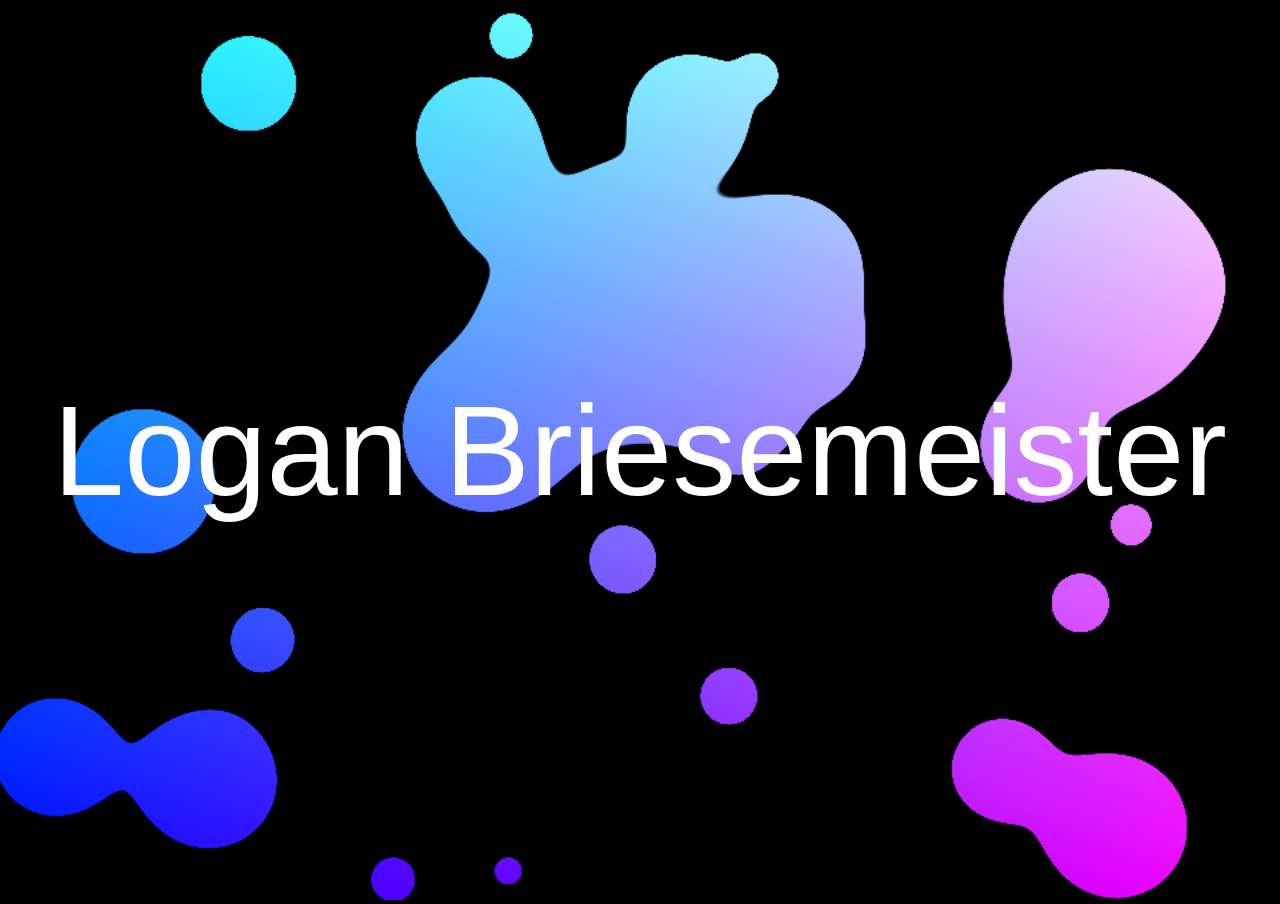
<file: index.html>
<!DOCTYPE html>
<html>
    <head>
        <title>Portfolio</title>
        <link rel="icon" type="image/x-icon" href="/images/Favicon.ico">
        <link rel="stylesheet" href="/anim/style-index.css">
    </head>
    <body>
        <div class="container">
        <span class="title"><a href="home.html" style="color:white; text-decoration:none;">Logan Briesemeister</a></span>
        </div>
        <script src="/anim/anim.js"></script>
    </body>
</html>
</file>
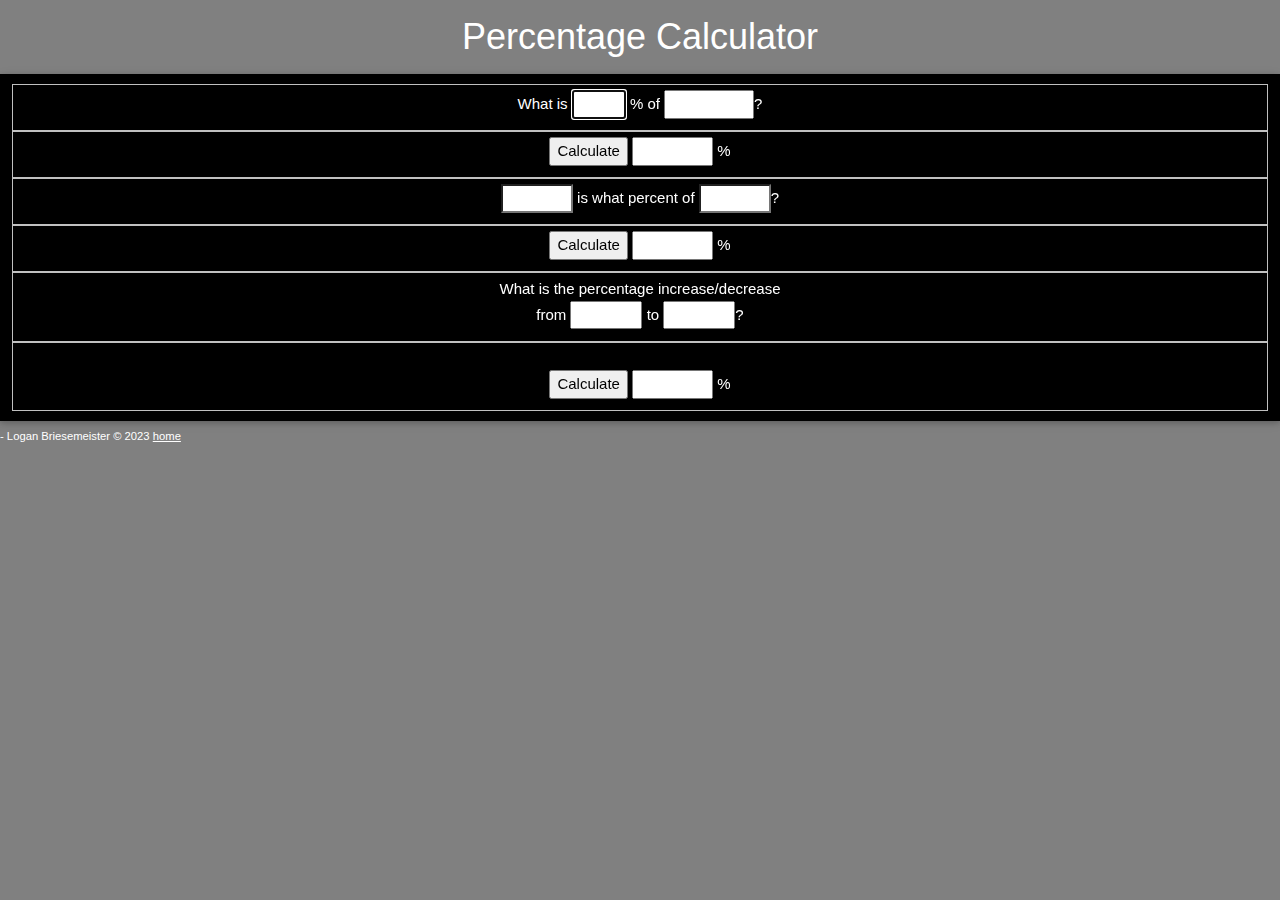
<file: projects/percent-calc/index.html>
<!DOCTYPE html>
<html>
    <head>
        <title>Percentage Calculator</title>
        <link rel="stylesheet" href="https://www.w3schools.com/w3css/4/w3.css">
        <link rel="icon" type="image/x-icon" href="/icon.ico">
    </head>
    <body style="color:white; background-color:gray;">

        <center><h1>Percentage Calculator</h1></center>

        <div class="w3-card w3-black w3-center" style="padding:10px;">
        <form id="f1">
        <fieldset class="values">
          What is <input type="text" size="3" autofocus="autofocus"> %
          <nobr>of <input type="text" size="7">?</nobr>

        </fieldset>

        <fieldset class="results">
          <input type="submit" value="Calculate">
          <input type="text" size="6" readonly="readonly"><span class="hide">&nbsp;%</span>

        </fieldset>

      </form>

      <form id="f2">
        <fieldset class="values">
          <input type="text" size="5" style="background: rgb(255, 255, 255);"> is what percent
          <nobr>of <input type="text" size="5" style="background: rgb(255, 255, 255);">?</nobr>

        </fieldset>

        <fieldset class="results">
          <input type="submit" value="Calculate">
          <input type="text" size="6" readonly="readonly"><span>&nbsp;%</span>

        </fieldset>

      </form>

      <form id="f3">
        <fieldset class="values">
          What is the percentage increase/decrease<br>
          <nobr>from <input type="text" size="5"></nobr>

          <nobr>to <input type="text" size="5">?</nobr>

        </fieldset>

        <fieldset class="results"><br class="remove">
          <input type="submit" value="Calculate">
          <input type="text" size="6" readonly="readonly"><span>&nbsp;%</span>

        </fieldset>
      </form>
      </div>

        <script src="/projects/percent-calc/script.js"></script>
        <footer><sub>- Logan Briesemeister © 2023 <a href="/index.html">home</a></sub></footer>
    </body>
</html>
</file>
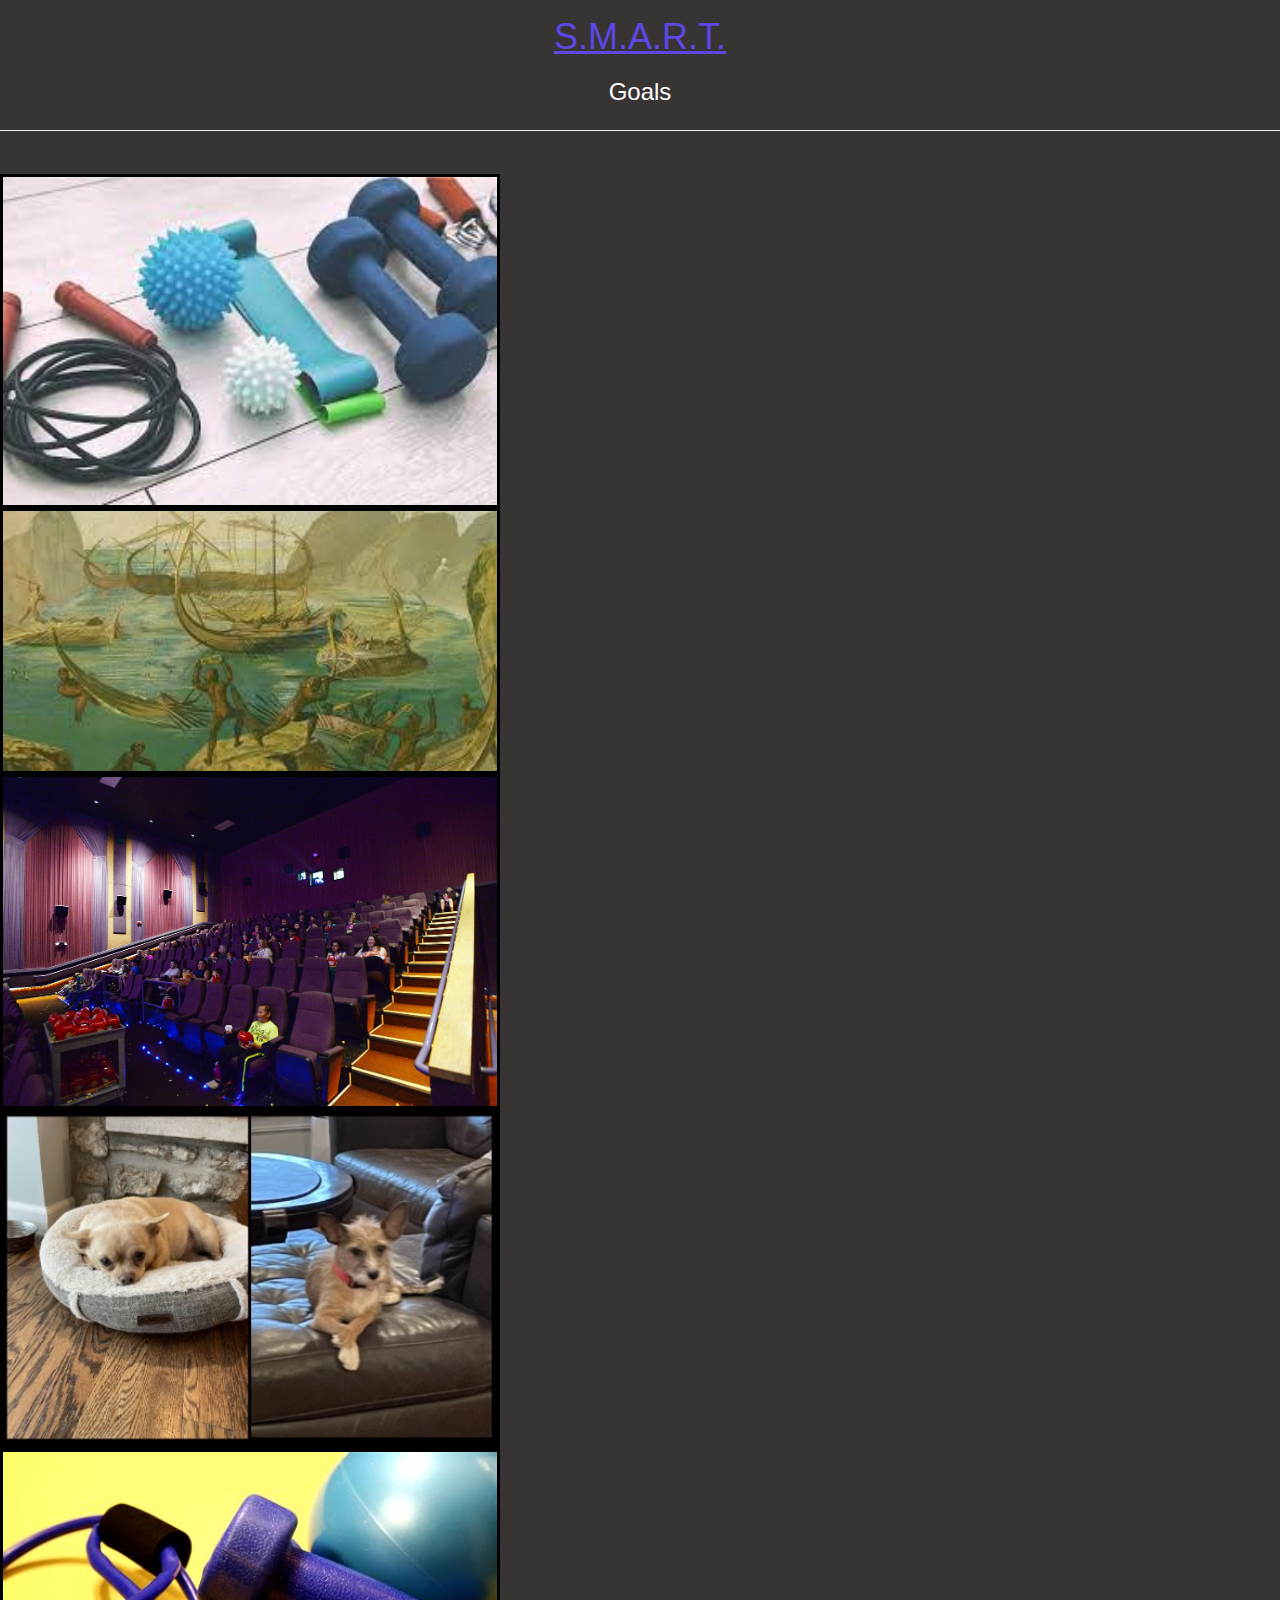
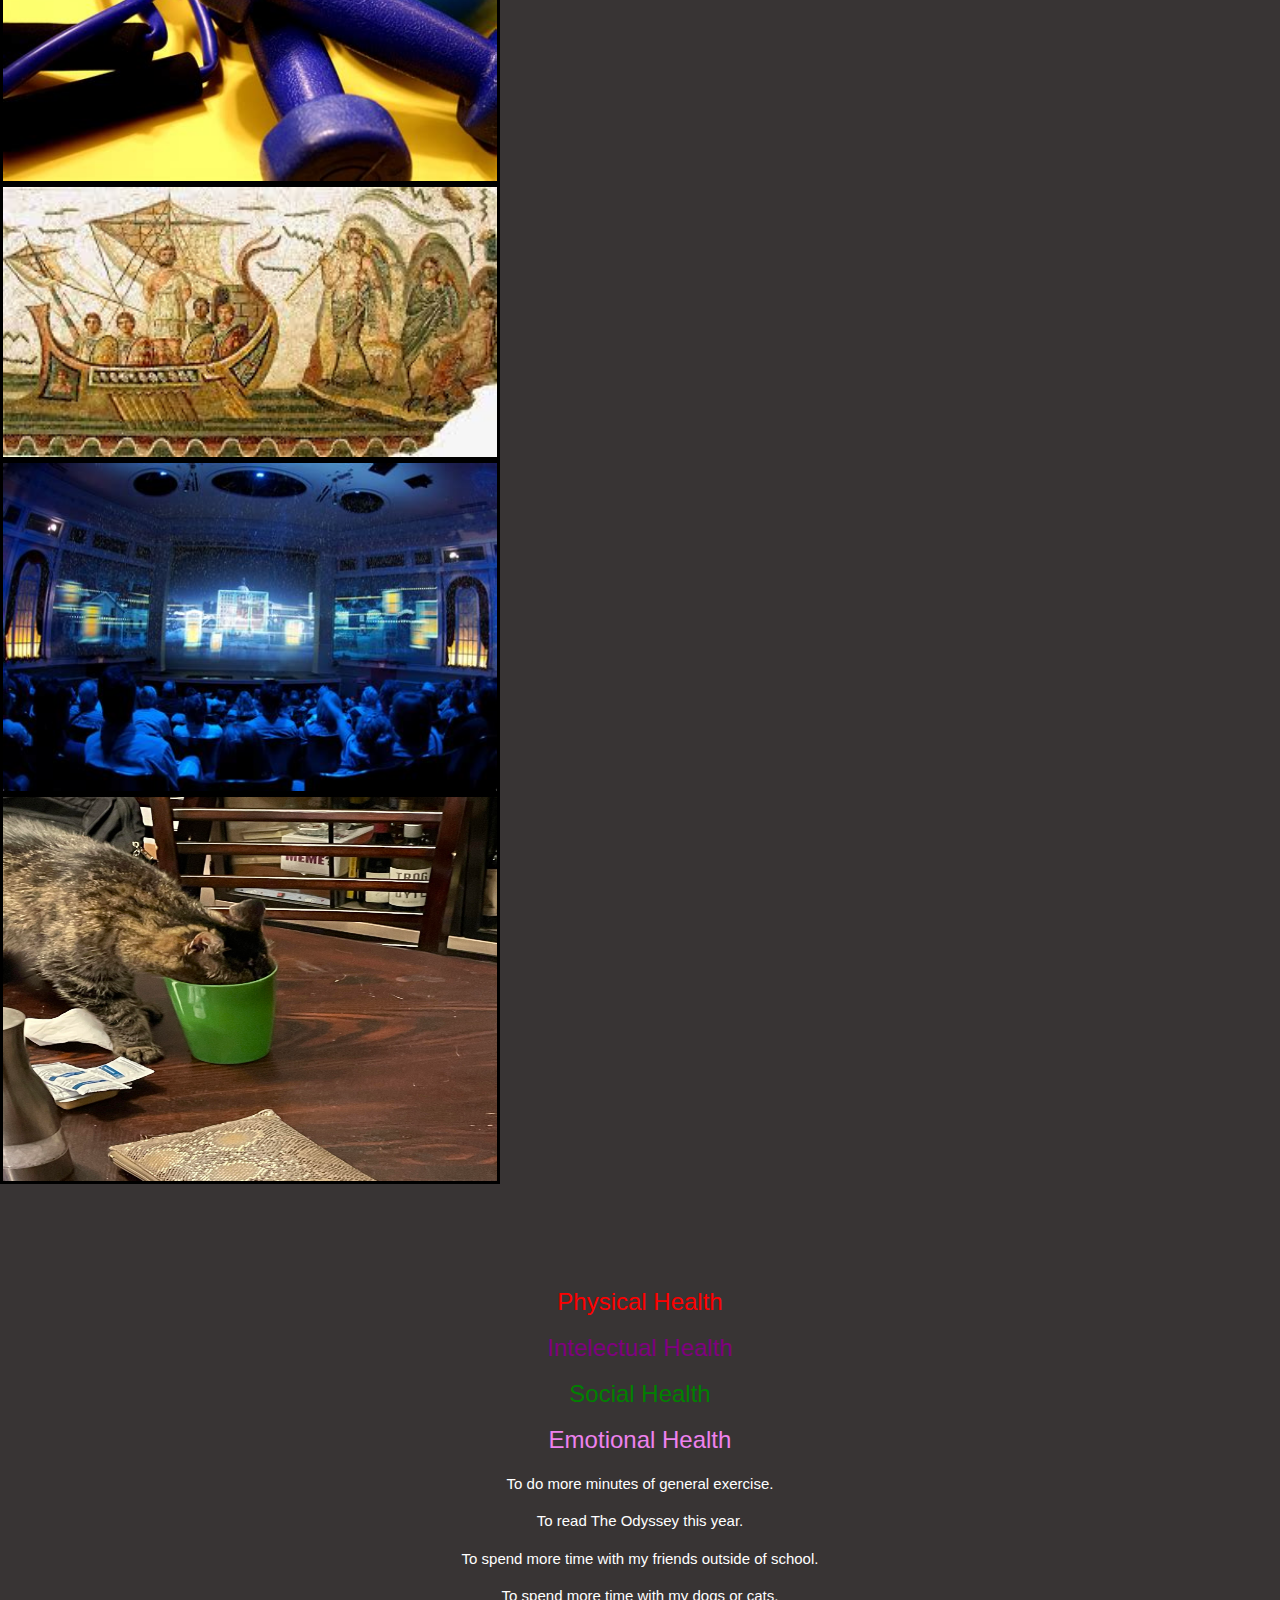
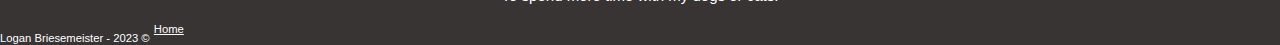
<file: assignments/2022-2023/Health-4-D/index.html>
<!DOCTYPE html>
<html>
<head>

<title>4 Dimensions Pic Collage</title>
<link rel="icon" type="image/x-icon" href="/assignments/2022-2023/Health-4-D/images/icon.ico">
<link rel="stylesheet" href="https://www.w3schools.com/w3css/4/w3.css">
<link href="https://cdn.jsdelivr.net/npm/bootstrap@5.3.0-alpha1/dist/css/bootstrap.min.css" rel="stylesheet" integrity="sha384-GLhlTQ8iRABdZLl6O3oVMWSktQOp6b7In1Zl3/Jr59b6EGGoI1aFkw7cmDA6j6gD" crossorigin="anonymous">
<link rel="stylesheet" href="/assignments/2022-2023/Health-4-D/style.css">

<style>

img {
    border: solid black;
}

.hide {
    display: none;
}

.smart:hover + .hide {
    display: block;
}

.logs {
    width:100%;
}
</style>

</head>
<body style="background-color:#383434; color:white;">
<div class="wrapper">

    
    <div class="smart"><center><h1 style="color:#5d48e6; text-decoration: underline;">S.M.A.R.T.</h1>
    <h3>Goals</h3></center></div>

    <div class="hide">
        <center>
        <div class="w3-panel w3-black w3-animate-opacity" style="width:500px;">
            <div>
                <p>Specific</p>
                <p>Measurable</p>
                <p>Attainable</p>
                <p>Realistic</p>
                <p>Timely</p>
            </div>
        </div>
        </center>
    </div>

    <hr>
    <br>

    <div class="row align-items-center logs">
        <div class="col-md-3">
            <img class="w3-animate-opacity ph" src="/assignments/2022-2023/Health-4-D/images/image1.jpg" alt="image1" width="400px">
        </div>

        <div class="col-md-3">
            <img class="w3-animate-opacity ih" src="/assignments/2022-2023/Health-4-D/images/image2.jpg" alt="image2" width="400px">
        </div>

        <div class="col-md-3">
            <img class="w3-animate-opacity sh" src="/assignments/2022-2023/Health-4-D/images/image3.jpg" alt="image3" width="400px">
        </div>

        <div class="col-md-3">
            <img class="w3-animate-opacity eh" src="/assignments/2022-2023/Health-4-D/images/image4.jpg" alt="image4" width="400px">
        </div>
    </div>


    <div class="row align-items-center logs">
        <div class="col-md-3">
            <img class="w3-animate-opacity ph2" src="/assignments/2022-2023/Health-4-D/images/image5.jpg" alt="image5" width="400px">
        </div>

        <div class="col-md-3">
            <img class="w3-animate-opacity ih2" src="/assignments/2022-2023/Health-4-D/images/image6.jpg" alt="image6" width="400px">
        </div>

        <div class="col-md-3">
            <img class="w3-animate-opacity sh2" src="/assignments/2022-2023/Health-4-D/images/image7.jpg" alt="image7" width="400px">
        </div>

        <div class="col-md-3">
            <img class="w3-animate-opacity eh2" src="/assignments/2022-2023/Health-4-D/images/image8.jpg" alt="image8" height="390px" width="auto">
        </div>
    </div>

    <br><br><br><br>

    <div class="row">
        <div class="col-md-3">
        <center><h3 style="color:red;" class="w3-animate-left">Physical Health</h3></center>
        </div>

        <div class="col-md-3">
        <center><h3 style="color:purple;" class="w3-animate-bottom">Intelectual Health</h3></center>
        </div>

        <div class="col-md-3">
        <center><h3 style="color:green;" class="w3-animate-bottom">Social Health</h3></center>
        </div>

        <div class="col-md-3">
        <center><h3 class="w3-animate-right" style="color:violet;">Emotional Health</h3></center>
        </div>
    </div>

    <div class="row">
        <div class="col-md-3">
            <center><p class="w3-animate-left">To do more minutes of general exercise. </p></center>
        </div>

        <div class="col-md-3">
            <center><p class="w3-animate-bottom">To read The Odyssey this year.</p></center>
        </div>

        <div class="col-md-3">
            <center><p class="w3-animate-bottom">To spend more time with my friends outside of school.</p></center>
        </div>

        <div class="col-md-3">
            <center><p class="w3-animate-right">To spend more time with my dogs or cats.</p></center>
        </div>
    </div>
    <footer><sub class="w3-animate-left">Logan Briesemeister - 2023 ©</sub> <sup><a href="/index.html">Home</a></sup></footer>
</div>
</body>
</html>
</file>
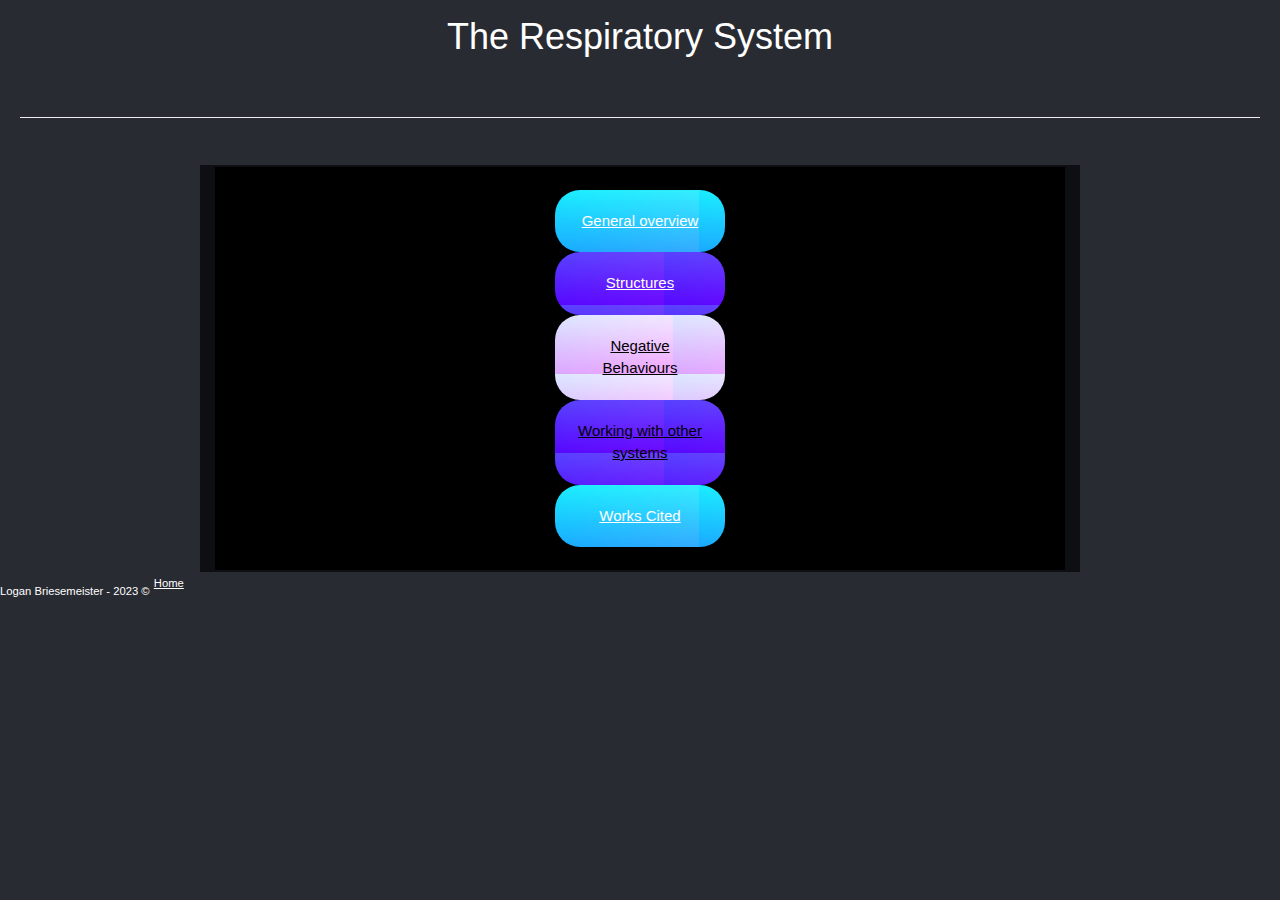
<file: assignments/2022-2023/Health-body-systems/index.html>
<!DOCTYPE html>
<html>
<head>

    <title>Health body systems</title>
    <link rel="icon" type="image/x-icon" href="/assignments/2022-2023/Health-body-systems/icon.ico">
    <link href="/assignments/2022-2023/Health-body-systems/style.css" rel="stylesheet">
    <link rel="stylesheet" href="https://www.w3schools.com/w3css/4/w3.css">

</head>
<body>

<center><h1>The Respiratory System</h1></center>
<br>
<div width="100%" style="padding-left:20px; padding-right:20px;"><hr></div>
<br>

<div class="wrapper" width="80%" style="padding-left:200px; padding-right:200px;">
<div class="wrapper1">
<!-- content -->
<center>
<div class="w3-bar w3-black">
    <br>
<div class="link1e link1"><a class="assign col-md-3 w3-animate-opacity" href="/assignments/2022-2023/Health-body-systems/overview.html" style="color:white;">General overview</a></div>
<div class="link2e link2"><a class="assign col-md-3 w3-animate-opacity" href="/assignments/2022-2023/Health-body-systems/structures.html" style="color:white;">Structures</a></div>
<div class="link3e link3"><a class="assign col-md-3 w3-animate-opacity" href="/assignments/2022-2023/Health-body-systems/neg.html" style="color:black;">Negative Behaviours</a></div>
<div class="link4e link4"><a class="assign col-md-3 w3-animate-opacity" href="/assignments/2022-2023/Health-body-systems/oth.html" style="color:black;">Working with other systems</a></div>
<div class="link1e link1"><a class="assign col-md-3 w3-animate-opacity" href="/assignments/2022-2023/Health-body-systems/cited.html" style="color:white;">Works Cited</a></div>
<br>
</div>
</center>
<!-- End content -->
</div>
</div>

<footer><sub class="w3-animate-left">Logan Briesemeister - 2023 ©</sub> <sup><a href="/index.html">Home</a></sup></footer>
</body>
</html>
</file>
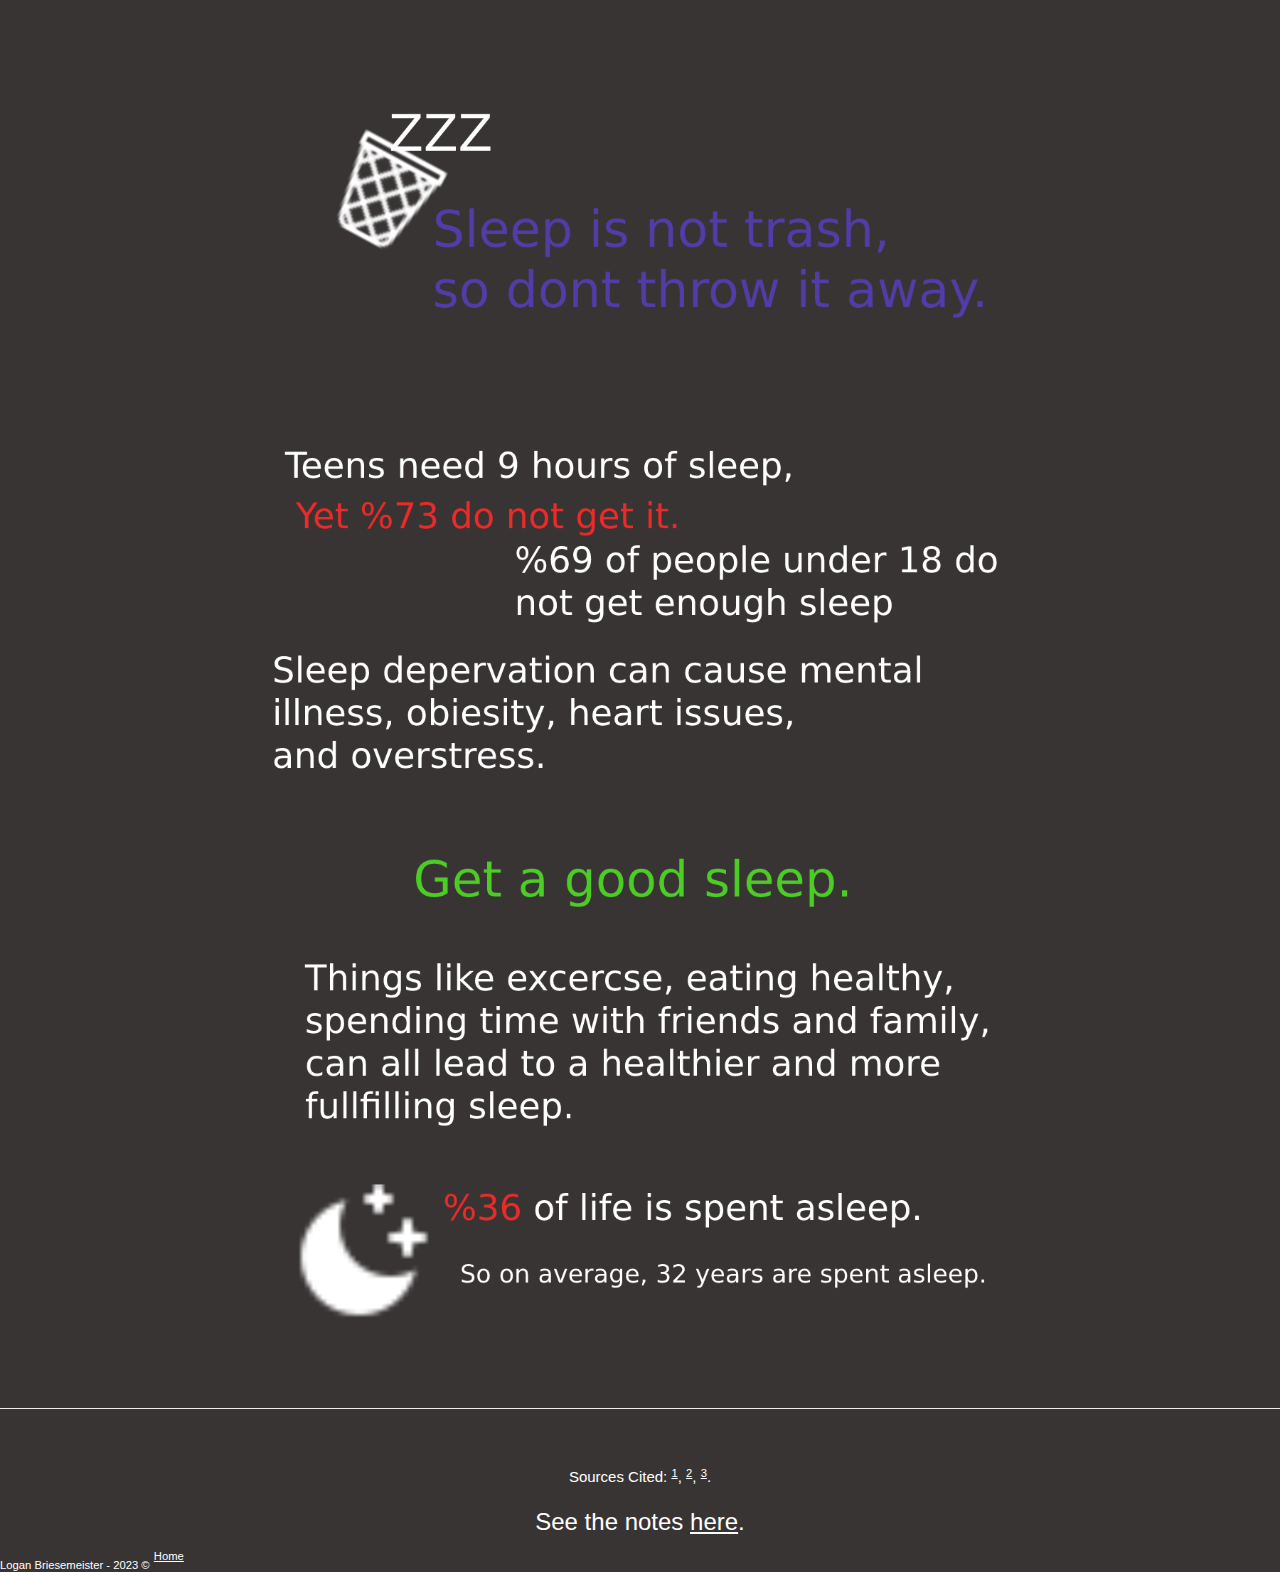
<file: assignments/2022-2023/Health-Sleep-Poster/index.html>
<!DOCTYPE html>
<html>
<head>

    <title>Sleep Poster</title>
    <link rel="icon" type="image/x-icon" href="/assignments/2022-2023/Health-Sleep-Poster/favicon.ico">

    <style>

        body {background-color:#383434; color:white;}

    </style>

    <link rel="stylesheet" href="https://www.w3schools.com/w3css/4/w3.css">

</head>
<body>

    <div class="wrapper w3-center">
    <img width="60%" src="/assignments/2022-2023/Health-Sleep-Poster/image.png" alt="Poster" class="w3-animate-opacity">
    </div>
<br>
<hr>
<br>
    <center><p>Sources Cited: <sup><a href="https://www.hopkinsmedicine.org/health/wellness-and-prevention/teenagers-and-sleep-how-much-sleep-is-enough" target="_blank">1</a></sup>, <sup><a href="https://www.apa.org/topics/sleep/why" target="_blank">2</a></sup>, <sup><a href="https://archive.nytimes.com/well.blogs.nytimes.com/2013/03/18/lost-sleep-can-lead-to-weight-gain/?ref=health" target="_blank">3</a></sup>.</p></center>
    <center><h3>See the notes <a href="/assignments/2022-2023/Health-Sleep-Poster/notes.html" target="_blank">here</a>.</h3></center>

<footer><sub class="w3-animate-left">Logan Briesemeister - 2023 ©</sub> <sup><a href="/index.html">Home</a></sup></footer>
</body>
</html>
</file>
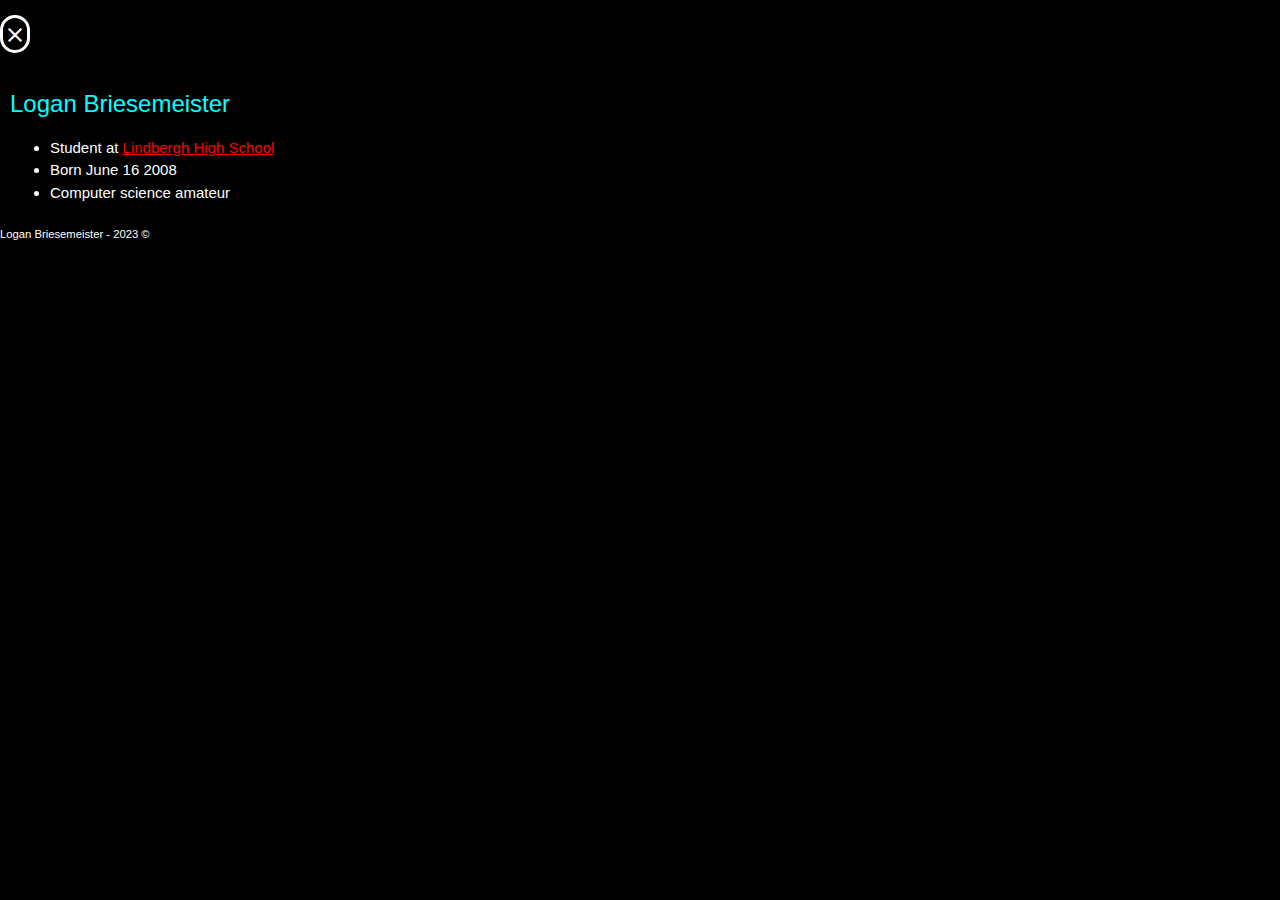
<file: about.html>
<!DOCTYPE html>
<html>
<head>

<title>Portfolio</title>
<link rel="icon" type="image/x-icon" href="/images/Favicon.ico">
<link href="https://fonts.googleapis.com/css2?family=Material+Symbols+Outlined" rel="stylesheet">
<link rel="stylesheet" href="https://www.w3schools.com/w3css/4/w3.css">
<link rel="stylesheet" href="/style.css">

</head>
<body>
<br>
<div class="w3-animate-opacity"><a href="/home.html" style="color:white; text-decoration:none;" class="cl"><i class="material-symbols-outlined">Close</i></a></div>
<br>

<div class="wrapper w3-animate-left">
<h3 style="color:cyan;">Logan Briesemeister</h3>
<ul>
    <li>Student at <a href="https://go.lindberghschools.ws/lhs" target="_blank" style="color:red;">Lindbergh High School</a></li>
    <li>Born June 16 2008</li>
    <li>Computer science amateur</li>
</ul>
</div>
<footer><sub class="w3-animate-left">Logan Briesemeister - 2023 ©</sub></footer>
</body>
</html>
</file>
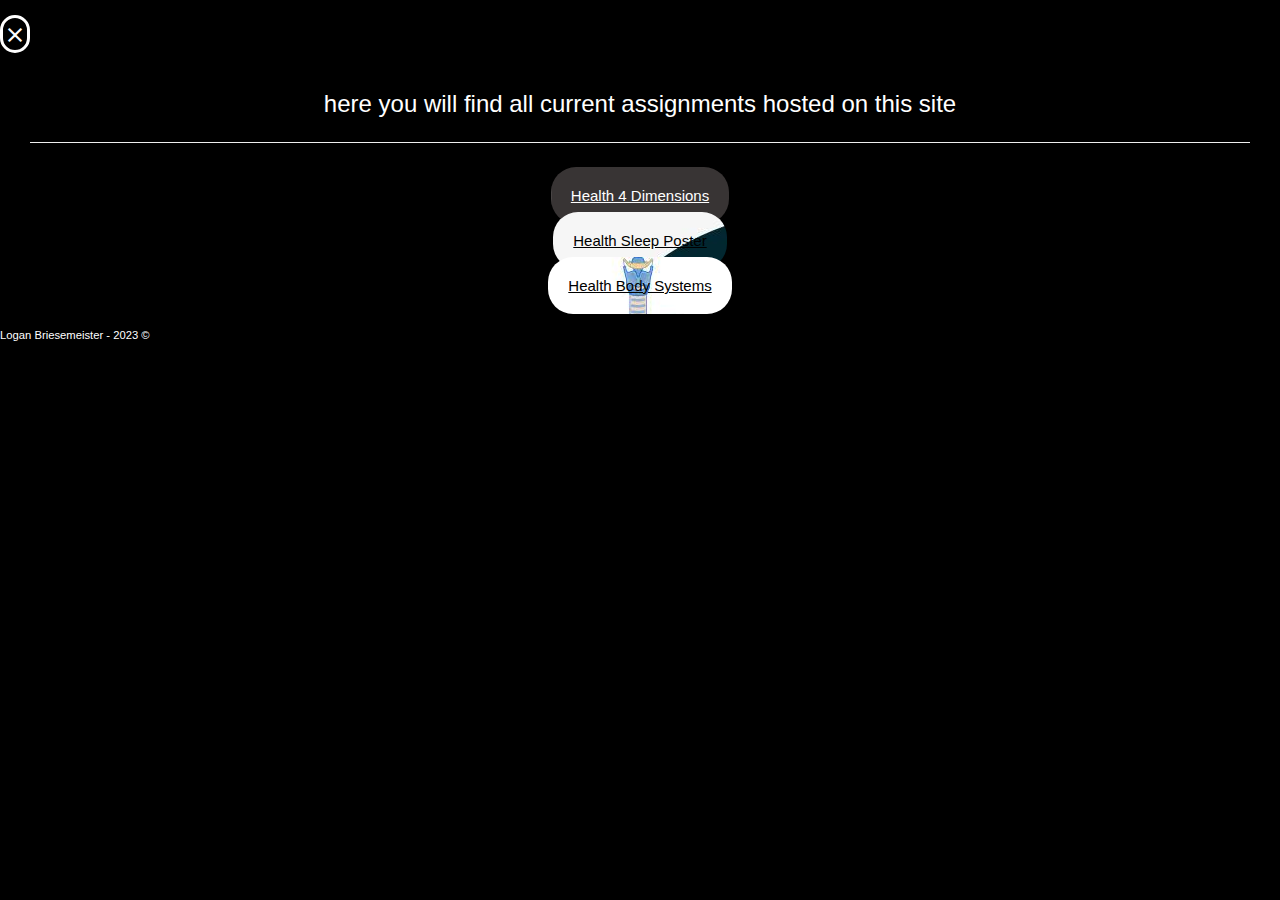
<file: assign.html>
<!DOCTYPE html>
<html>
<head>

<title>Portfolio</title>
<link rel="icon" type="image/x-icon" href="/images/Favicon.ico">
<link href="https://fonts.googleapis.com/css2?family=Material+Symbols+Outlined" rel="stylesheet">
<link rel="stylesheet" href="https://www.w3schools.com/w3css/4/w3.css">
<link rel="stylesheet" href="/style.css">

</head>
<body>
<br>
<div><a href="/home.html" style="color:white; text-decoration:none;" class="cl w3-animate-left"><i class="material-symbols-outlined">Close</i></a></div>
<br>

<div class="wrapper">

<center><h3 class="w3-animate-opacity">here you will find all current assignments hosted on this site</h3></center>
<div style="padding-left:20px; padding-right:20px;"><hr></div>
<br>

<div class="w3-center">
<div class="col-md-3 w3-center w3-animate-opacity a"><a href="/assignments/2022-2023/Health-4-D/index.html" style="color:white;" class="assignment-1">Health 4 Dimensions</a></div>

<br>

<div class="w3-animate opacity a"><a href="/assignments/2022-2023/Health-Sleep-Poster/index.html" style="color:black;" class="assignment-2">Health Sleep Poster</a></div>

<br>

<div class="w3-animate opacity a"><a href="/assignments/2022-2023/Health-body-systems/index.html" style="color:black;" class="assignment-3">Health Body Systems</a></div>
</div>
</div>
</div>
<br>
<footer><sub class="w3-animate-left">Logan Briesemeister - 2023 ©</sub></footer>
</body>
</html>
</file>
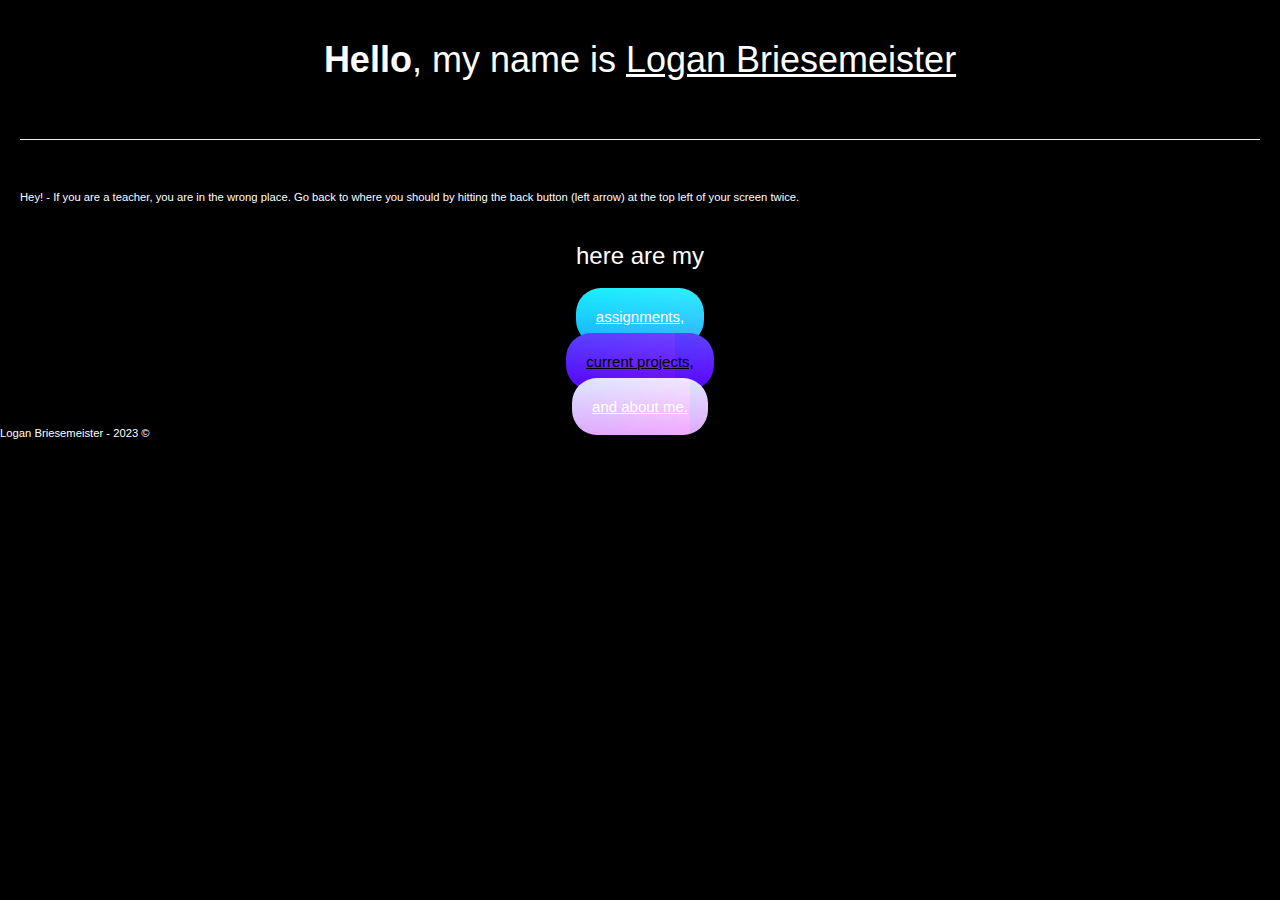
<file: home.html>
<!DOCTYPE html>
<html>
<head>

    <title>Portfolio</title>
    <link rel="icon" type="image/x-icon" href="/images/Favicon.ico">
    <link href="https://cdn.jsdelivr.net/npm/bootstrap@5.3.0-alpha1/dist/css/bootstrap.min.css" rel="stylesheet" integrity="sha384-GLhlTQ8iRABdZLl6O3oVMWSktQOp6b7In1Zl3/Jr59b6EGGoI1aFkw7cmDA6j6gD" crossorigin="anonymous">
    <link rel="stylesheet" href="https://www.w3schools.com/w3css/4/w3.css">
    <link rel="stylesheet" href="/style.css">

</head>
<body>

    <br>
    <center><h1 class="w3-animate-opacity"><b>Hello</b>, my name is <a href="/index.html">Logan Briesemeister</a></h1></center>
    <br>
    <div style="padding-left:20px; padding-right:20px;"><hr></div>
    <br>

    <sub style="padding-left:20px; padding-right:20px;" class="w3-animate-right">Hey! - If you are a teacher, you are in the wrong place. Go back to where you should by hitting the back button (left arrow) at the top left of your screen twice.</sub>
<br>
<br>

    <div class="wrapper">

        <center><h3 class="w3-animate-opacity">here are my</h3></center>
        <br>
        <div class="w3-card w3-black w3-center" width="auto">
        <row>
        <div class="as"><a class="assign col-md-3 w3-animate-opacity" href="/assign.html" style="color:white;">assignments,</a></div>
        <br>
        <div class="pr"><a class="proj col-md-3 w3-animate-opacity" href="/proj.html" style="color:black;">current projects,</a></div>
        <br>
        <div class="ab"><a class="about col-md-3 w3-animate-opacity" href="/about.html">and about me.</a></div>
        </row>
        </div>

    </div>
<footer><sub class="w3-animate-left">Logan Briesemeister - 2023 ©</sub></footer>
</body>
</html>
</file>
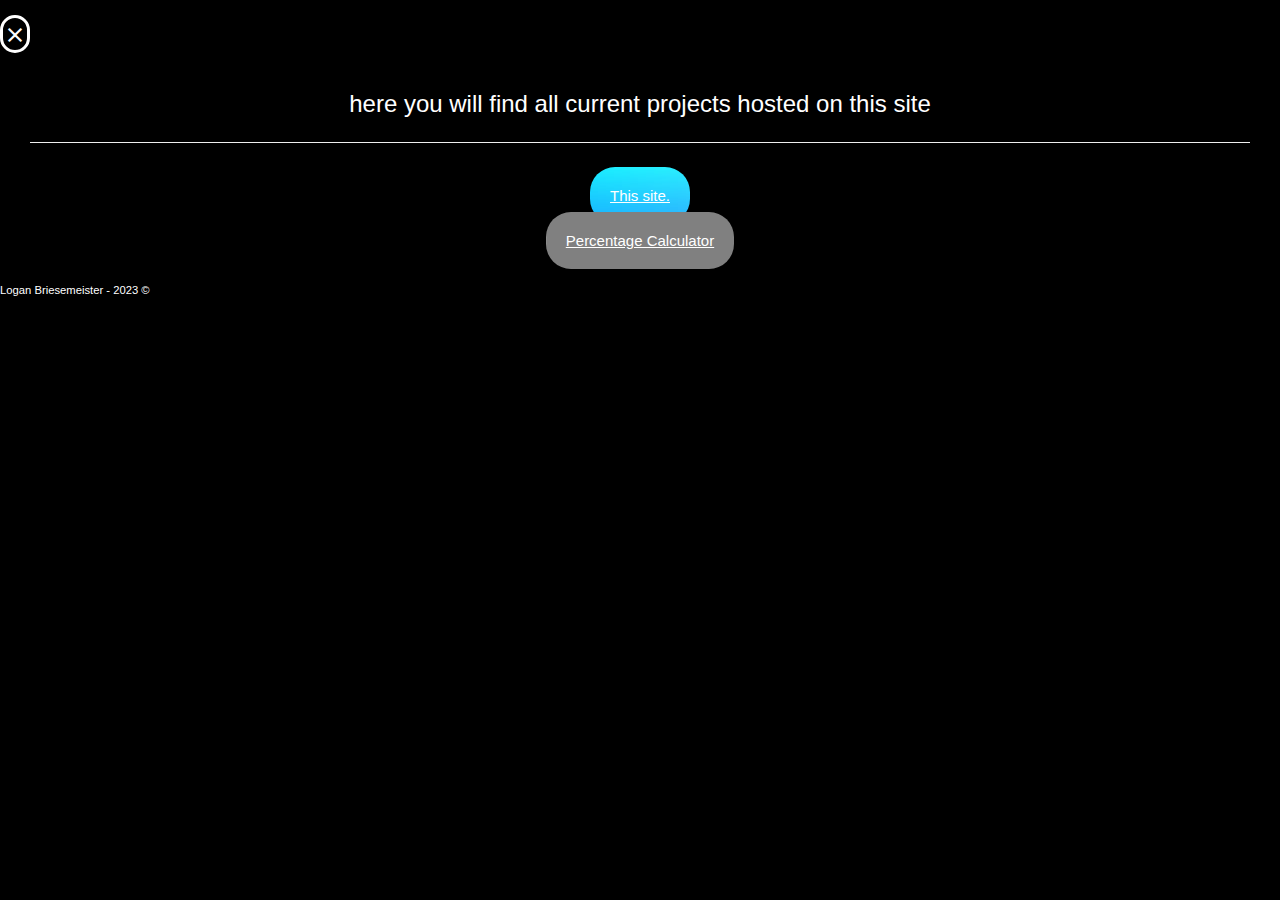
<file: proj.html>
<!DOCTYPE html>
<html>
<head>

<title>Portfolio</title>
<link rel="icon" type="image/x-icon" href="/images/Favicon.ico">
<link href="https://fonts.googleapis.com/css2?family=Material+Symbols+Outlined" rel="stylesheet">
<link rel="stylesheet" href="https://www.w3schools.com/w3css/4/w3.css">
<link rel="stylesheet" href="/style.css">

</head>
<body>
<br>
<div><a href="/home.html" style="color:white; text-decoration:none;" class="cl w3-animate-left"><i class="material-symbols-outlined">Close</i></a></div>
<br>

<div class="wrapper">

<center><h3 class="w3-animate-opacity">here you will find all current projects hosted on this site</h3></center>
<div style="padding-left:20px; padding-right:20px;"><hr></div>
<br>

<div class="w3-card w3-center">

<div class="w3-animate-opacity p"><a href="/index.html" style="color:white;" class="project-1">This site.</a></div>

<br>

<div class="w3-animate opacity p"><a href="/projects/percent-calc/index.html" style="color:white;" class="project-2">Percentage Calculator</a></div>

</div>

</div>
<br>
<footer><sub class="w3-animate-left">Logan Briesemeister - 2023 ©</sub></footer>
</body>
</html>
</file>
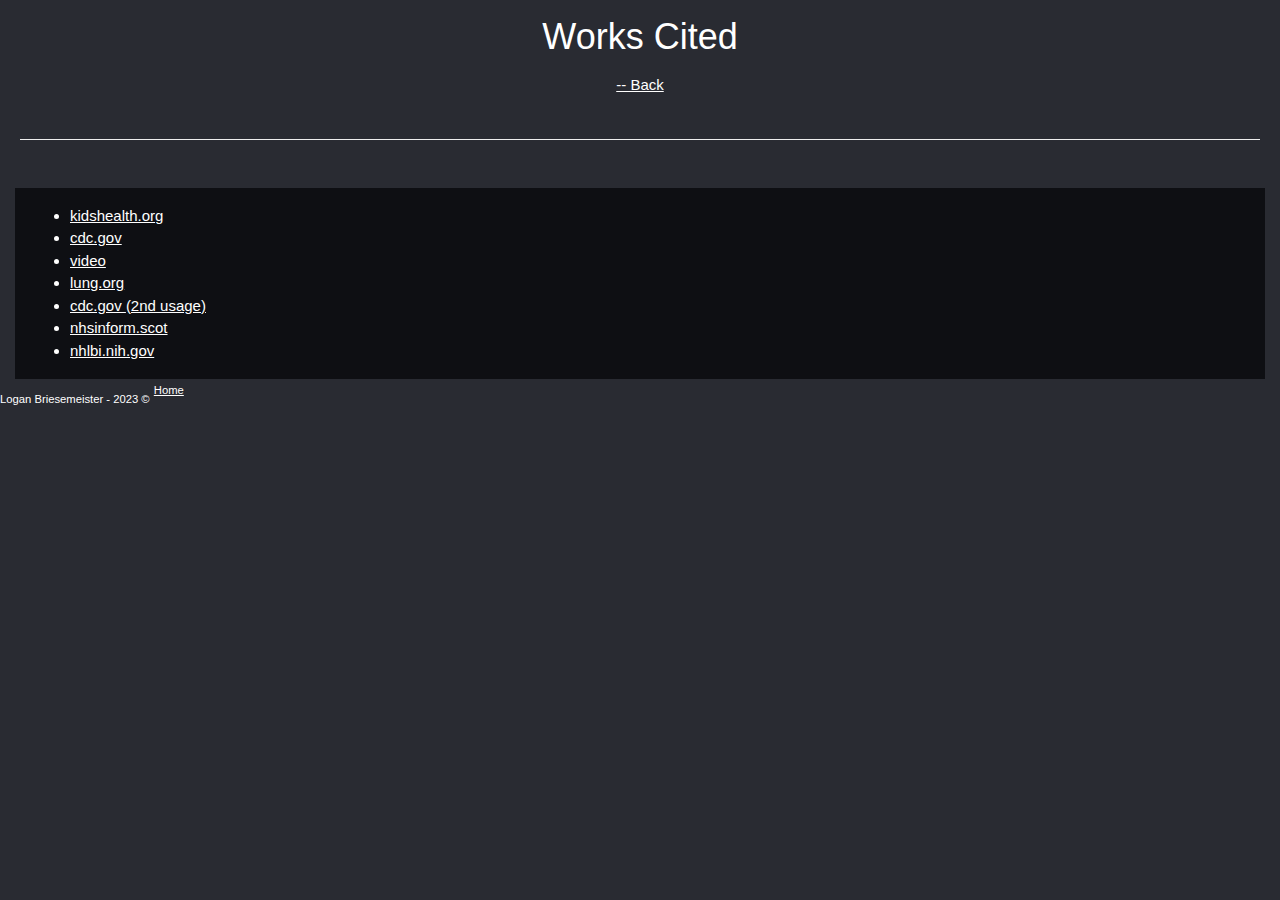
<file: assignments/2022-2023/Health-body-systems/cited.html>
<!DOCTYPE html>
<html>
<head>

    <title>Health Body Systems - Works Cited</title>
    <link rel="icon" type="image/x-icon" href="/assignments/2022-2023/Health-body-systems/icon.ico">
    <link href="/assignments/2022-2023/Health-body-systems/style.css" rel="stylesheet">
    <link rel="stylesheet" href="https://www.w3schools.com/w3css/4/w3.css">

</head>
<body>

<center><h1>Works Cited</h1></center>
<center><a href="/assignments/2022-2023/Health-body-systems/index.html"> -- Back</a></center>
<br>
<div width="100%" style="padding-left:20px; padding-right:20px;"><hr></div>
<br>

<div class="wrapper" width="100">
<div class="wrapper1">
<!-- content -->

<ul>
    <li><a href="https://kidshealth.org/en/teens/lungs.html" target="_blank">kidshealth.org</a></li>
    <li><a href="https://www.cdc.gov/tobacco/data_statistics/fact_sheets/health_effects/effects_cig_smoking/index.htm" target="_blank">cdc.gov</a></li>
    <li><a href="https://www.youtube.com/watch?v=HD__r66sFjk" target="_blank">video</a></li>
    <li><a href="https://www.lung.org/blog/popcorn-lung-risk-ecigs" target="_blank">lung.org</a></li>
    <li><a href="https://www.cdc.gov/asthma/default.htm" target="_blank">cdc.gov </a><a href="https://www.cdc.gov/pneumonia/index.html">(2nd usage)</a></li>
    <li><a href="https://www.nhsinform.scot/illnesses-and-conditions/lungs-and-airways/bronchitis" target="_blank">nhsinform.scot</a></li>
    <li><a href="https://www.nhlbi.nih.gov/health/lungs/respiratory-system" target="_blank">nhlbi.nih.gov</a></li>
</ul>


<!-- End content -->
</div>
</div>
<footer><sub class="w3-animate-left">Logan Briesemeister - 2023 ©</sub> <sup><a href="/index.html">Home</a></sup></footer>
</body>
</html>
</file>
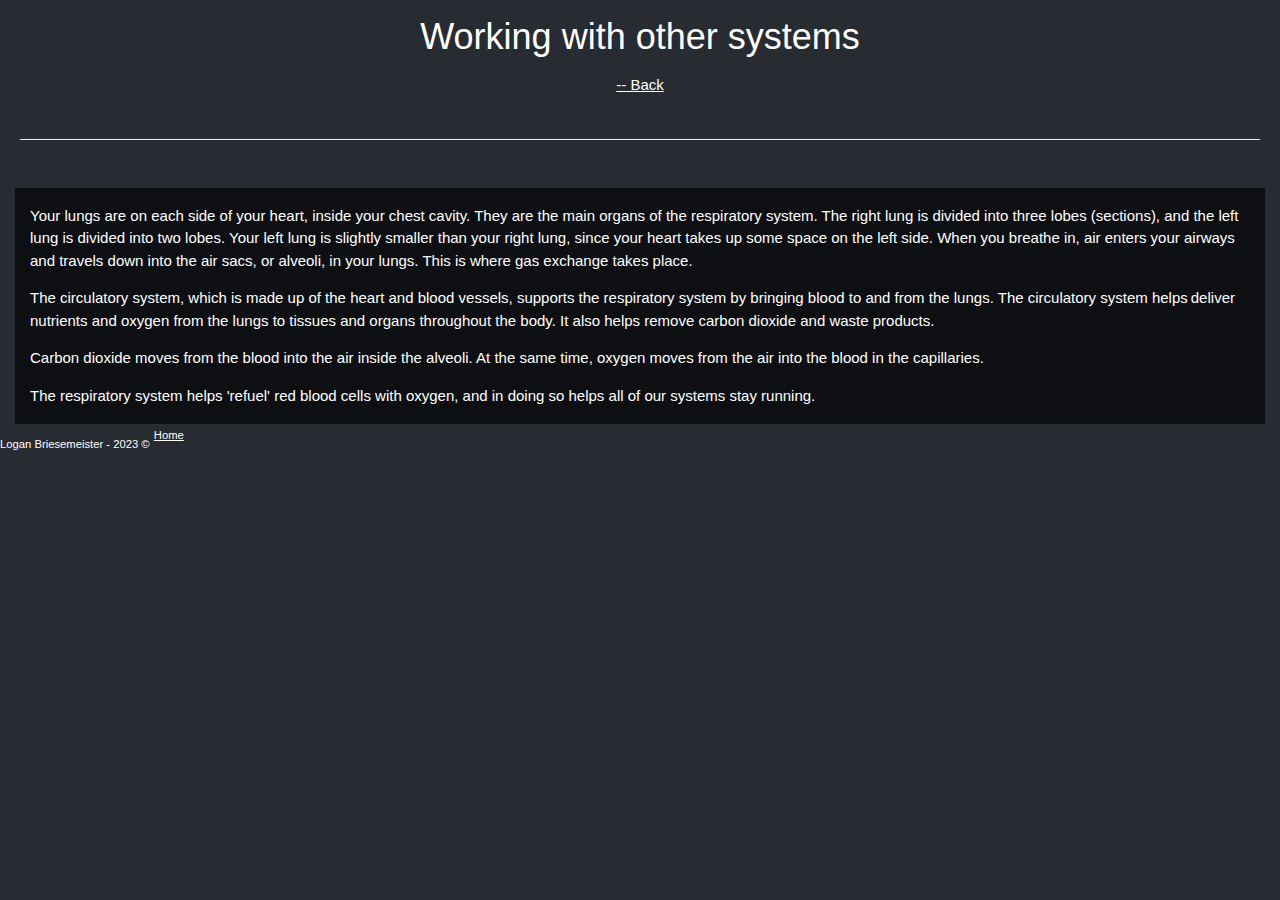
<file: assignments/2022-2023/Health-body-systems/oth.html>
<!DOCTYPE html>
<html>
<head>

    <title>Health Body Systems - Working With Other Systems</title>
    <link rel="icon" type="image/x-icon" href="/assignments/2022-2023/Health-body-systems/icon.ico">
    <link href="/assignments/2022-2023/Health-body-systems/style.css" rel="stylesheet">
    <link rel="stylesheet" href="https://www.w3schools.com/w3css/4/w3.css">

</head>
<body>

<center><h1>Working with other systems</h1></center>
<center><a href="/assignments/2022-2023/Health-body-systems/index.html"> -- Back</a></center>
<br>
<div width="100%" style="padding-left:20px; padding-right:20px;"><hr></div>
<br>

<div class="wrapper" width="100">
<div class="wrapper1">
<!-- content -->

<p>Your lungs are on each side of your heart, inside your chest cavity. They are the main organs of the respiratory system. The right lung is divided into three lobes (sections), and the left lung is divided into two lobes. Your left lung is slightly smaller than your right lung, since your heart takes up some space on the left side. When you breathe in, air enters your airways and travels down into the air sacs, or alveoli, in your lungs. This is where gas exchange takes place. </p>

<p>The circulatory system, which is made up of the heart and blood vessels, supports the respiratory system by bringing blood to and from the lungs. The circulatory system helps deliver nutrients and oxygen from the lungs to tissues and organs throughout the body. It also helps remove carbon dioxide and waste products.</p>

<p>Carbon dioxide moves from the blood into the air inside the alveoli. At the same time, oxygen moves from the air into the blood in the capillaries. </p>

<p>The respiratory system helps 'refuel' red blood cells with oxygen, and in doing so helps all of our systems stay running.</p>

<!-- End content -->
</div>
</div>
<footer><sub class="w3-animate-left">Logan Briesemeister - 2023 ©</sub> <sup><a href="/index.html">Home</a></sup></footer>
</body>
</html>
</file>
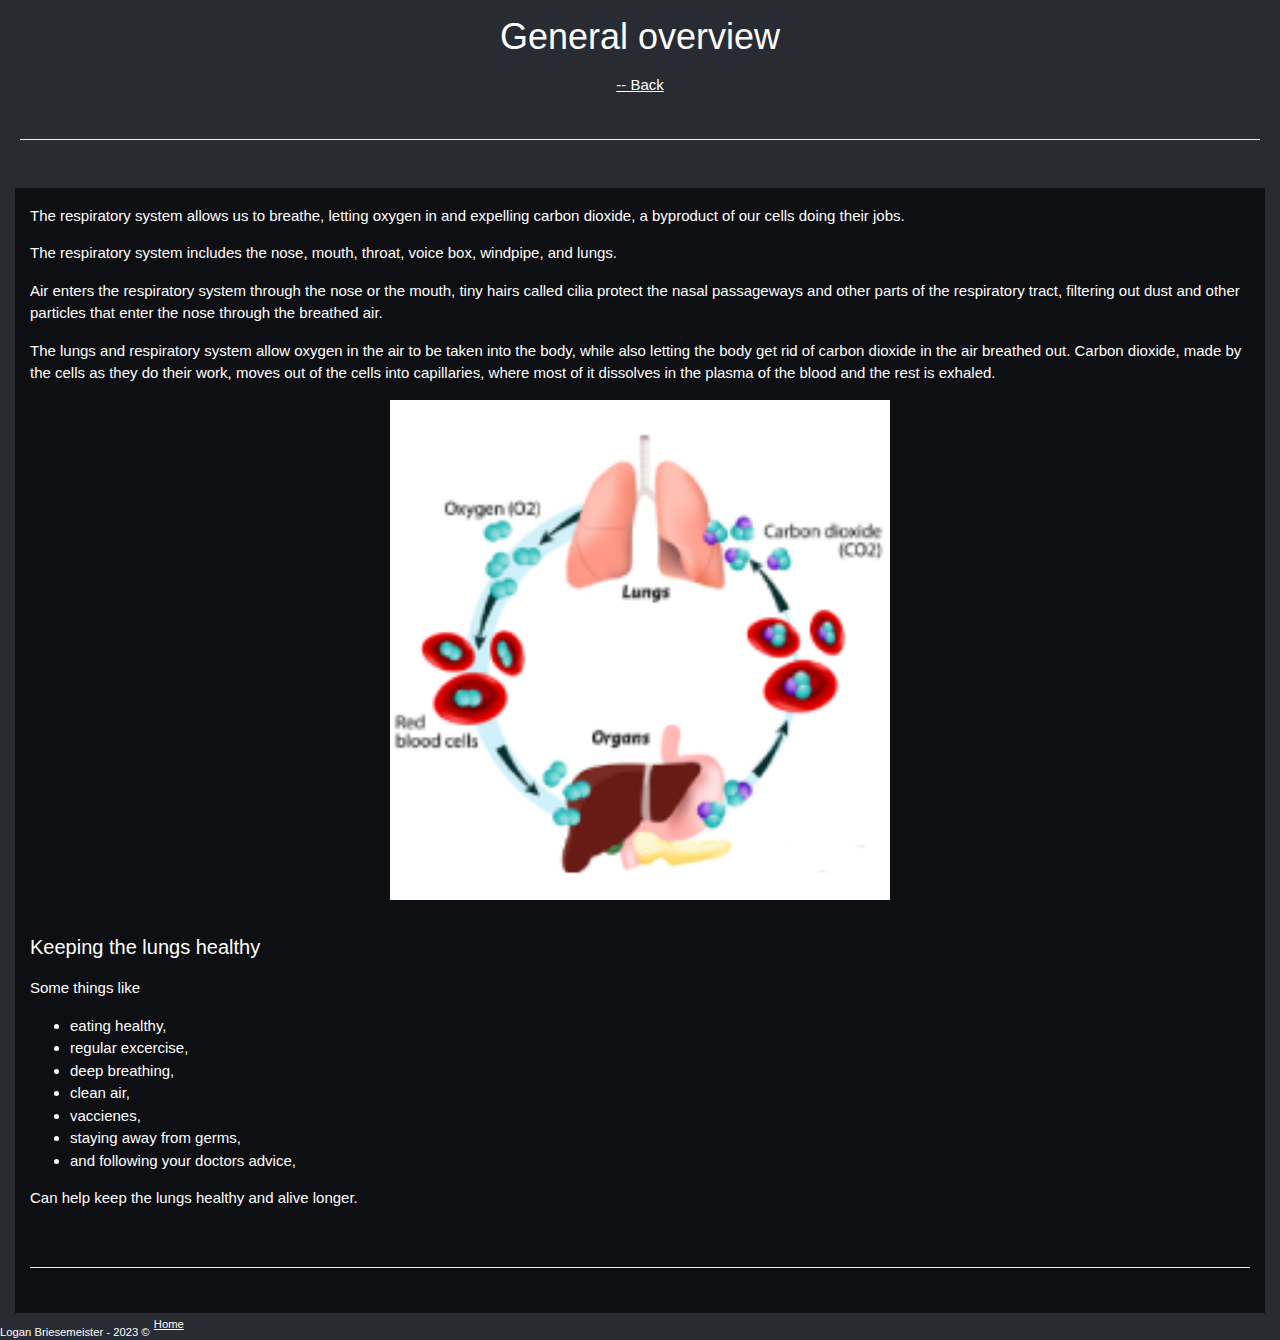
<file: assignments/2022-2023/Health-body-systems/overview.html>
<!DOCTYPE html>
<html>
<head>

    <title>Health Body Systems - Overview</title>
    <link rel="icon" type="image/x-icon" href="/assignments/2022-2023/Health-body-systems/icon.ico">
    <link href="/assignments/2022-2023/Health-body-systems/style.css" rel="stylesheet">
    <link rel="stylesheet" href="https://www.w3schools.com/w3css/4/w3.css">

</head>
<body>

<center><h1>General overview</h1></center>
<center><a href="/assignments/2022-2023/Health-body-systems/index.html"> -- Back</a></center>
<br>
<div width="100%" style="padding-left:20px; padding-right:20px;"><hr></div>
<br>

<div class="wrapper" width="100">
<div class="wrapper1">
<!-- content -->

<p>The respiratory system allows us to breathe, letting oxygen in and expelling carbon dioxide, a byproduct of our cells doing their jobs.</p>

<p>The respiratory system includes the nose, mouth, throat, voice box, windpipe, and lungs. </p>
<p>Air enters the respiratory system through the nose or the mouth, tiny hairs called cilia protect the nasal passageways and other parts of the respiratory tract, filtering out dust and other particles that enter the nose through the breathed air.</p>
<p>The lungs and respiratory system allow oxygen in the air to be taken into the body, while also letting the body get rid of carbon dioxide in the air breathed out. Carbon dioxide, made by the cells as they do their work, moves out of the cells into capillaries, where most of it dissolves in the plasma of the blood and the rest is exhaled.</p>

<center><img src="/assignments/2022-2023/Health-body-systems/images/cycle.png" alt="Gass cycle through humans" width="500px"></center>
<br>

<h4>Keeping the lungs healthy</h4>
<p>Some things like</p>
<ul>
<li>eating healthy,</li>
<li>regular excercise,</li>
<li>deep breathing,</li>
<li>clean air,</li>
<li>vaccienes,</li>
<li>staying away from germs,</li>
<li>and following your doctors advice,</li>
</ul>
<p>Can help keep the lungs healthy and alive longer.</p>

<br>
<hr>
<br>

<!-- End content -->
</div>
</div>
<footer><sub class="w3-animate-left">Logan Briesemeister - 2023 ©</sub> <sup><a href="/index.html">Home</a></sup></footer>
</body>
</html>
</file>
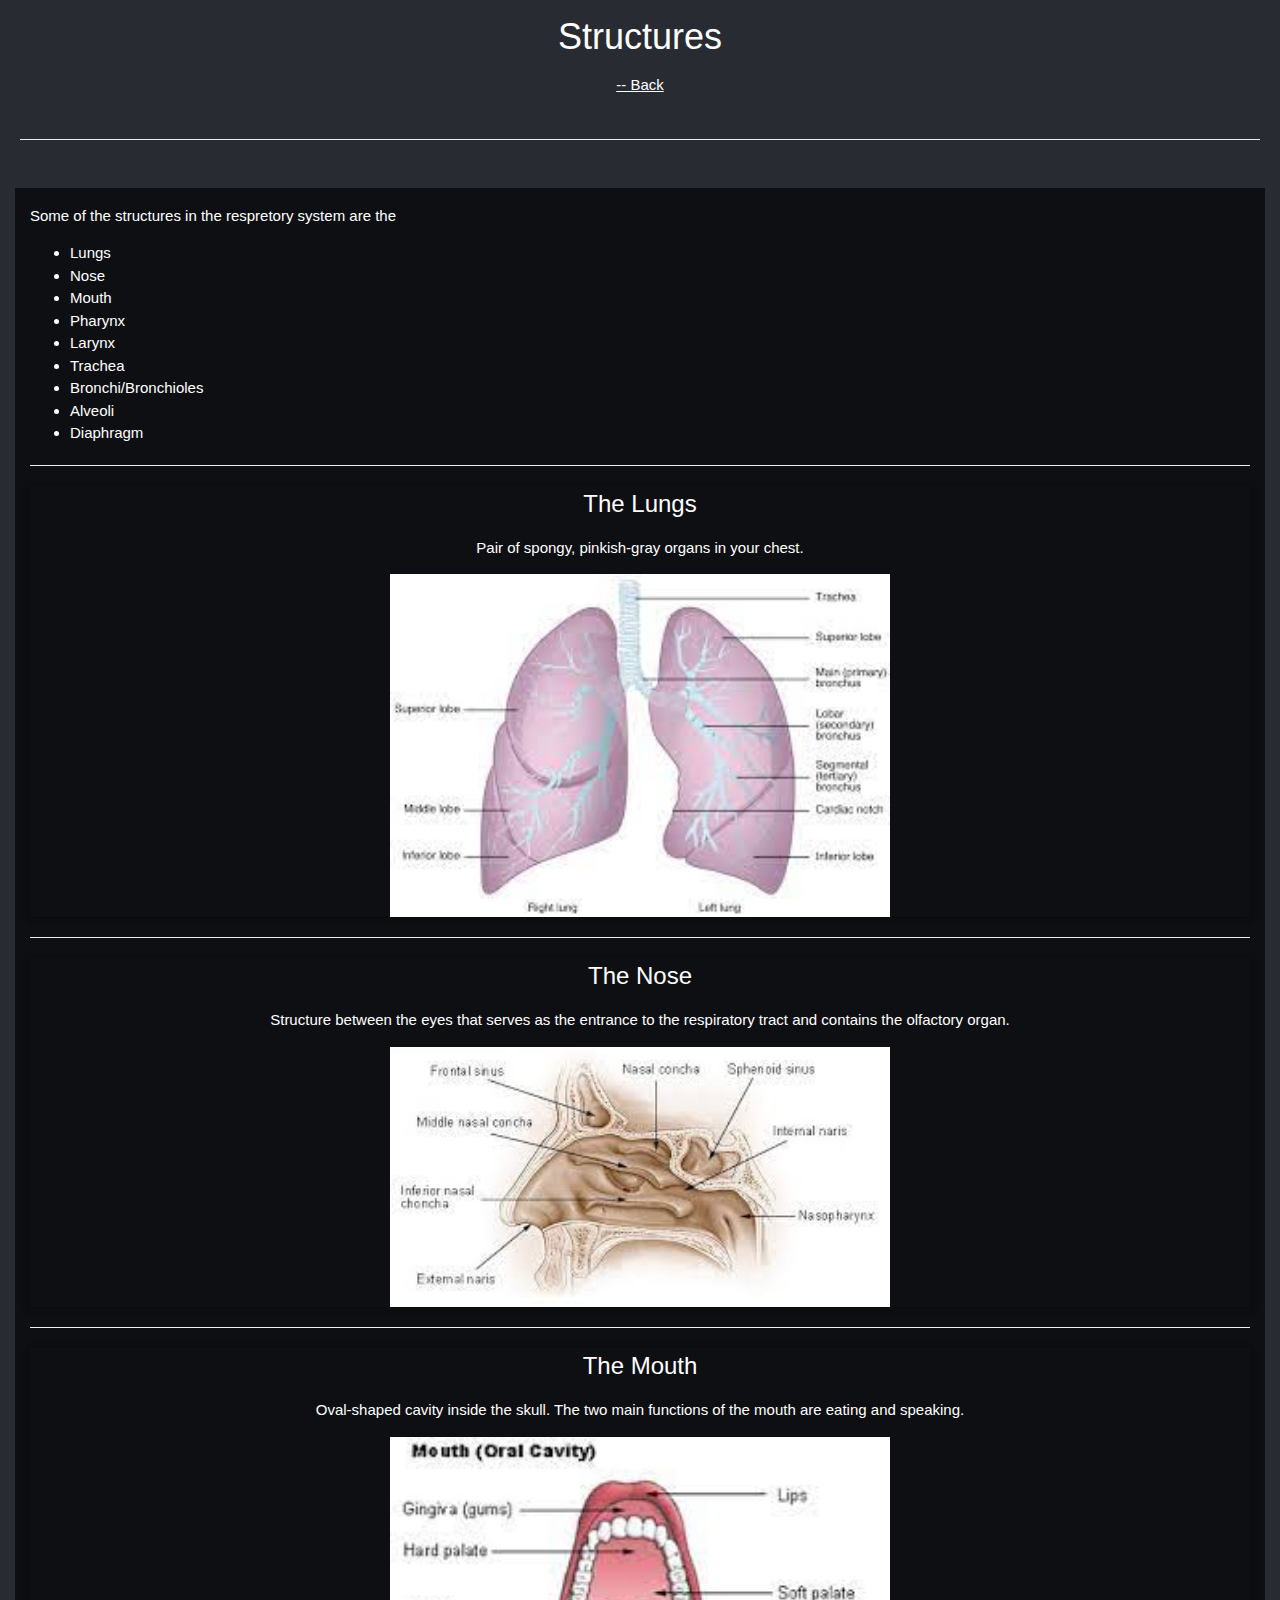
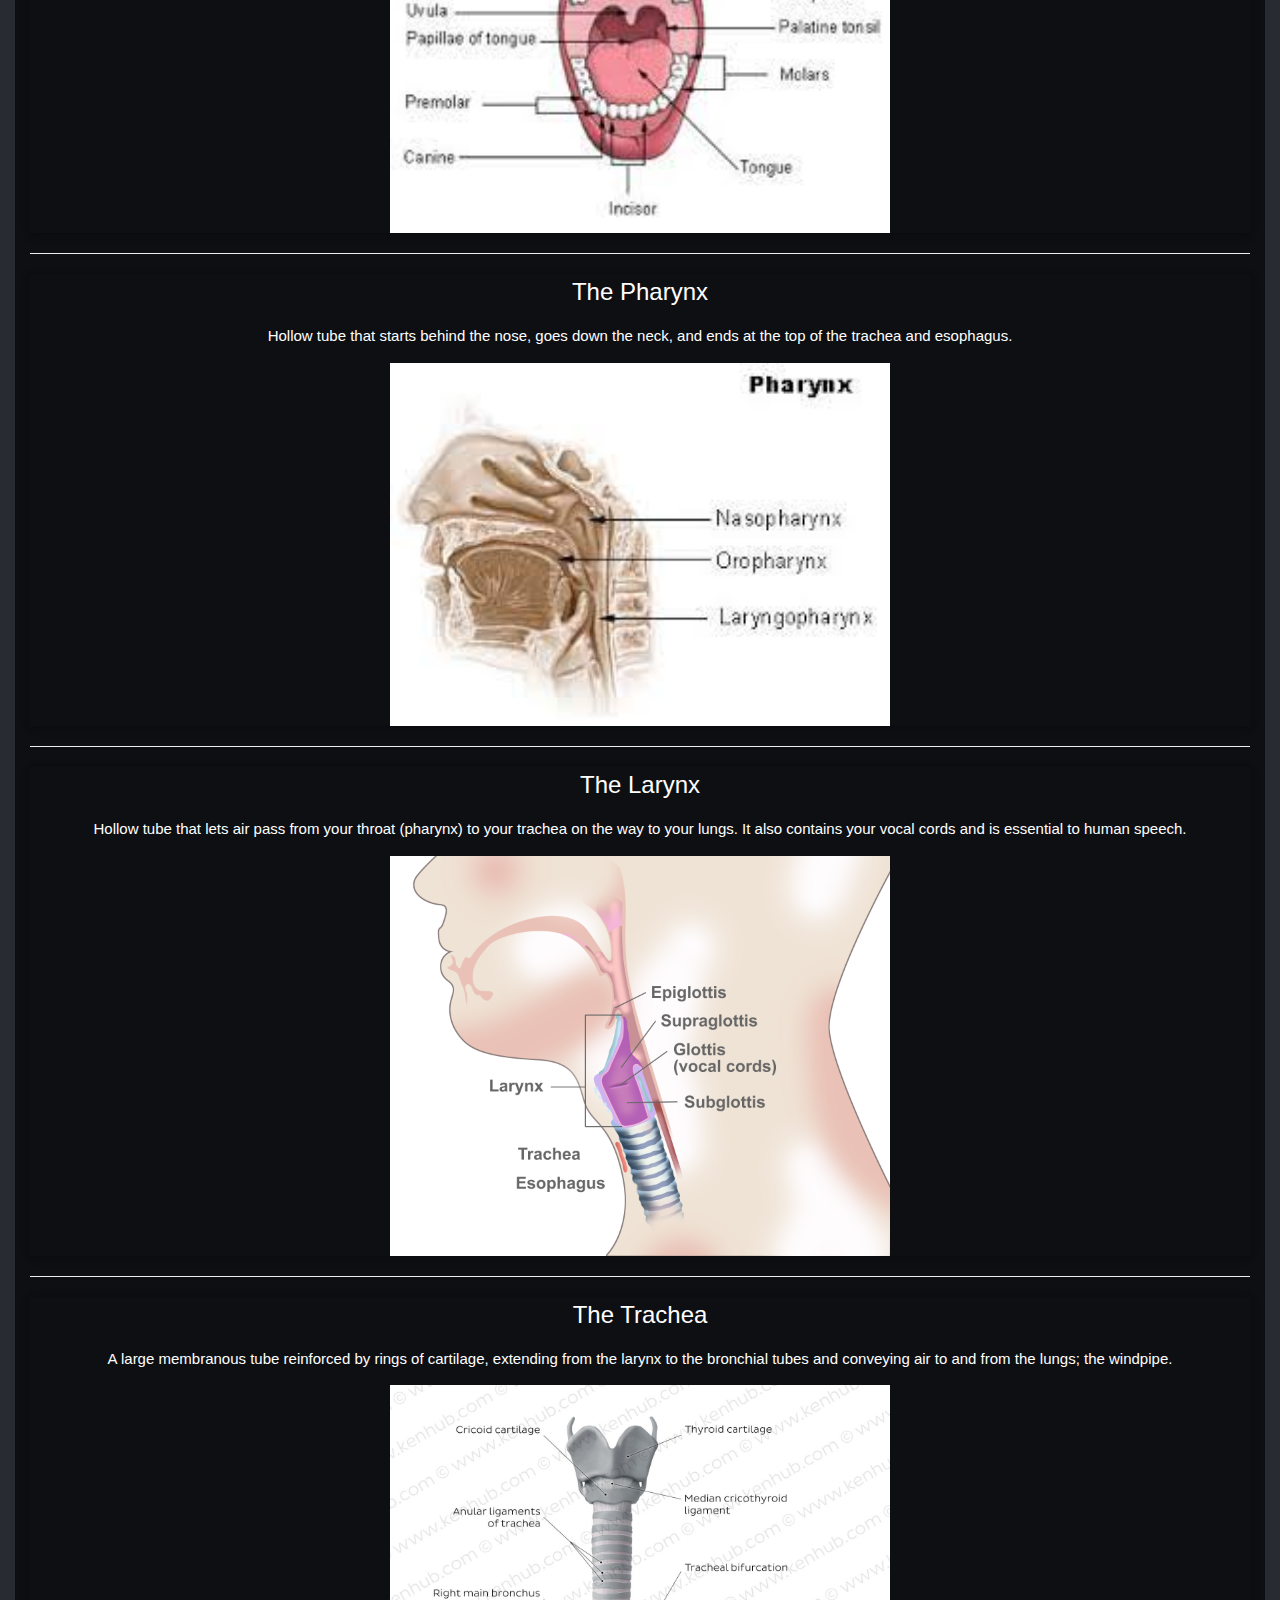
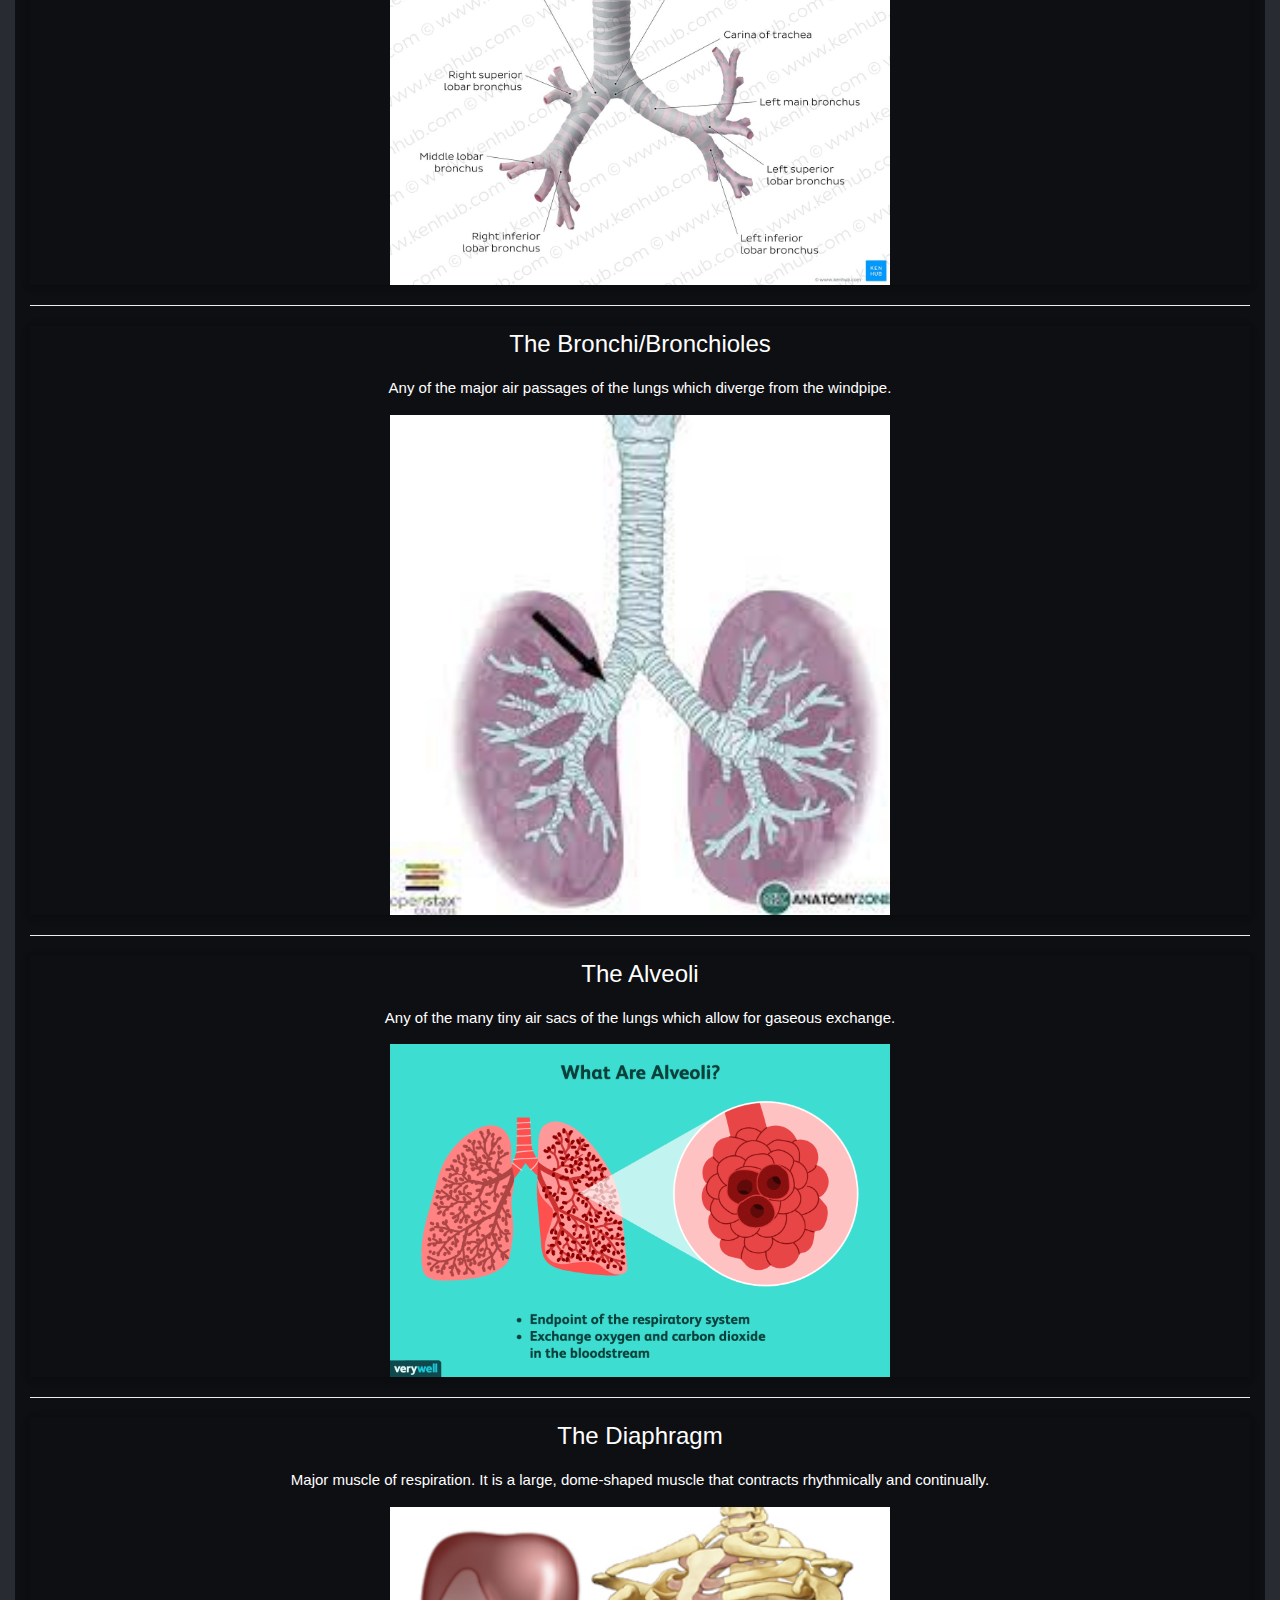
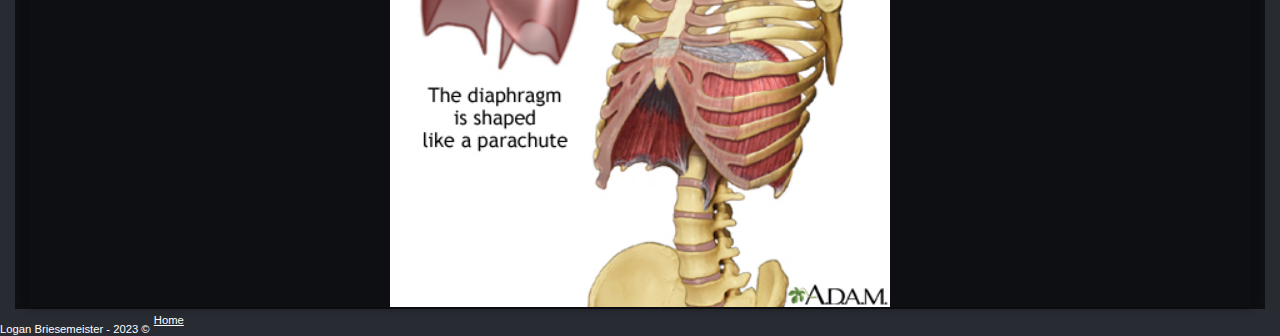
<file: assignments/2022-2023/Health-body-systems/structures.html>
<!DOCTYPE html>
<html>
<head>

    <title>Health Body Systems - Structures</title>
    <link rel="icon" type="image/x-icon" href="/assignments/2022-2023/Health-body-systems/icon.ico">
    <link href="/assignments/2022-2023/Health-body-systems/style.css" rel="stylesheet">
    <link rel="stylesheet" href="https://www.w3schools.com/w3css/4/w3.css">

</head>
<body>

<center><h1>Structures</h1></center>
<center><a href="/assignments/2022-2023/Health-body-systems/index.html"> -- Back</a></center>
<br>
<div width="100%" style="padding-left:20px; padding-right:20px;"><hr></div>
<br>

<div class="wrapper" width="100">
<div class="wrapper1">
<!-- content -->

<p>Some of the structures in the respretory system are the</p>
<ul>
    <li>Lungs</li>
    <li>Nose</li>
    <li>Mouth</li>
    <li>Pharynx</li>
    <li>Larynx</li>
    <li>Trachea</li>
    <li>Bronchi/Bronchioles</li>
    <li>Alveoli</li>
    <li>Diaphragm</li>
</ul>

<hr>
<div class="w3-card w3-center">
    <h3>The Lungs</h3>
    <p>Pair of spongy, pinkish-gray organs in your chest.</p>
    <img width="500px" src="/assignments/2022-2023/Health-body-systems/images/lungs.png" alt="lungs">
</div>
<hr>
<div class="w3-card w3-center">
    <h3>The Nose</h3>
    <p>Structure between the eyes that serves as the entrance to the respiratory tract and contains the olfactory organ.</p>
    <img width="500px" src="/assignments/2022-2023/Health-body-systems/images/nose.png" alt="nose">
</div>
<hr>
<div class="w3-card w3-center">
    <h3>The Mouth</h3>
    <p>Oval-shaped cavity inside the skull. The two main functions of the mouth are eating and speaking.</p>
    <img width="500px" src="/assignments/2022-2023/Health-body-systems/images/mouth.png" alt="mouth">
</div>
<hr>
<div class="w3-card w3-center">
    <h3>The Pharynx</h3>
    <p>Hollow tube that starts behind the nose, goes down the neck, and ends at the top of the trachea and esophagus.</p>
    <img width="500px" src="/assignments/2022-2023/Health-body-systems/images/pharynx.png" alt="pharynx">
</div>
<hr>
<div class="w3-card w3-center">
    <h3>The Larynx</h3>
    <p>Hollow tube that lets air pass from your throat (pharynx) to your trachea on the way to your lungs. It also contains your vocal cords and is essential to human speech.</p>
    <img width="500px" src="/assignments/2022-2023/Health-body-systems/images/larynx.png" alt="larynx">
</div>
<hr>
<div class="w3-card w3-center">
    <h3>The Trachea</h3>
    <p>A large membranous tube reinforced by rings of cartilage, extending from the larynx to the bronchial tubes and conveying air to and from the lungs; the windpipe.</p>
    <img width="500px" src="/assignments/2022-2023/Health-body-systems/images/trachea.png" alt="trachea">
</div>
<hr>
<div class="w3-card w3-center">
    <h3>The Bronchi/Bronchioles</h3>
    <p>Any of the major air passages of the lungs which diverge from the windpipe.</p>
    <img width="500px" src="/assignments/2022-2023/Health-body-systems/images/bronchi.png" alt="bronchi">
</div>
<hr>
<div class="w3-card w3-center">
    <h3>The Alveoli</h3>
    <p>Any of the many tiny air sacs of the lungs which allow for gaseous exchange.</p>
    <img width="500px" src="/assignments/2022-2023/Health-body-systems/images/alveoli.png" alt="alveoli">
</div>
<hr>
<div class="w3-card w3-center">
    <h3>The Diaphragm</h3>
    <p>Major muscle of respiration. It is a large, dome-shaped muscle that contracts rhythmically and continually.</p>
    <img width="500px" src="/assignments/2022-2023/Health-body-systems/images/diaphragm.png" alt="diaphragm">
</div>

<!-- End content -->
</div>
</div>
<footer><sub class="w3-animate-left">Logan Briesemeister - 2023 ©</sub> <sup><a href="/index.html">Home</a></sup></footer>
</body>
</html>
</file>
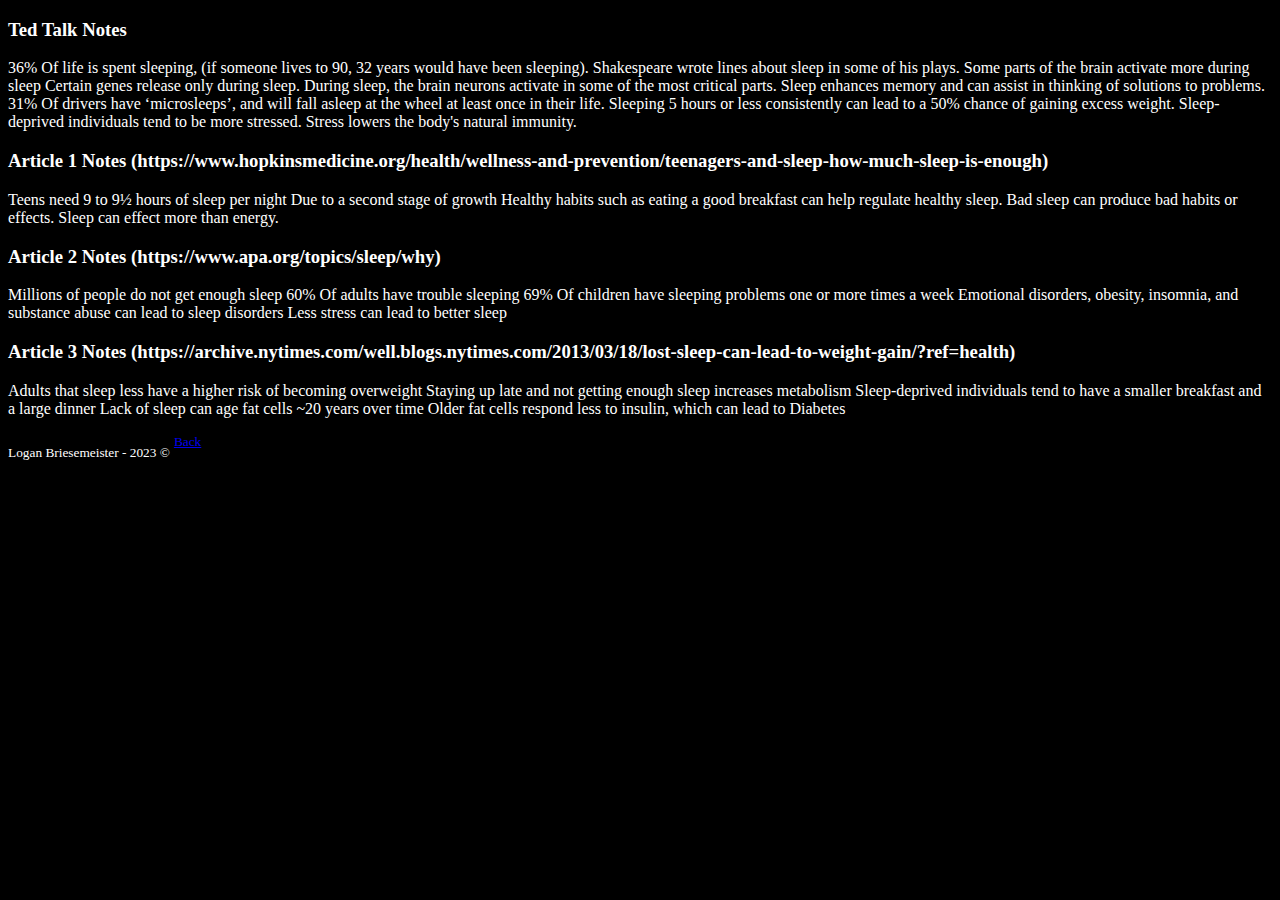
<file: assignments/2022-2023/Health-Sleep-Poster/notes.html>
<!DOCTYPE html>
<html>
<head>

</head>
<body style="color:white; background-color:black;">

<h3>Ted Talk Notes</h3> 
 <p>36% Of life is spent sleeping, (if someone lives to 90, 32 years would have been sleeping).
 Shakespeare wrote lines about sleep in some of his plays.
 Some parts of the brain activate more during sleep
 Certain genes release only during sleep.
 During sleep, the brain neurons activate in some of the most critical parts.
 Sleep enhances memory and can assist in thinking of solutions to problems.
 31% Of drivers have ‘microsleeps’, and will fall asleep at the wheel at least once in their life.
 Sleeping 5 hours or less consistently can lead to a 50% chance of gaining excess weight.
 Sleep-deprived individuals tend to be more stressed.
 Stress lowers the body's natural immunity.</p>

<h3>Article 1 Notes (https://www.hopkinsmedicine.org/health/wellness-and-prevention/teenagers-and-sleep-how-much-sleep-is-enough)</h3>
 <p>Teens need 9 to 9½ hours of sleep per night
 Due to a second stage of growth
 Healthy habits such as eating a good breakfast can help regulate healthy sleep.
 Bad sleep can produce bad habits or effects.
 Sleep can effect more than energy.</p>

<h3>Article 2 Notes (https://www.apa.org/topics/sleep/why) </h3>
 <p>Millions of people do not get enough sleep
 60% Of adults have trouble sleeping
 69% Of children have sleeping problems one or more times a week
 Emotional disorders, obesity, insomnia, and substance abuse can lead to sleep disorders
 Less stress can lead to better sleep</p>

<h3>Article 3 Notes (https://archive.nytimes.com/well.blogs.nytimes.com/2013/03/18/lost-sleep-can-lead-to-weight-gain/?ref=health)</h3>
 <p>Adults that sleep less have a higher risk of becoming overweight
 Staying up late and not getting enough sleep increases metabolism
 Sleep-deprived individuals tend to have a smaller breakfast and a large dinner
 Lack of sleep can age fat cells ~20 years over time
 Older fat cells respond less to insulin, which can lead to Diabetes</p>


<footer><sub class="w3-animate-left">Logan Briesemeister - 2023 ©</sub> <sup><a href="/assignments/2022-2023/Health-Sleep-Poster/index.html">Back</a></sup></footer>
</body>
</html>
</file>
<file: anim/style-index.css>
body {
  font-family: 'Alatsi', sans-serif;
  margin: 0;
  overflow: hidden;
  background: black;
}

.container {
  display: flex;
  justify-content: center;
  align-items: center;
  
  position: absolute;
  top: 0;
  left: 0;
  width: 100vw;
  height: 100vh;
}

.title {
  font-size: 10vw;
  color: white;
}

canvas {
  width: 100%;
}
</file>
<file: assignments/2022-2023/Health-4-D/style.css>
/* zoom */

.ph {
  background-color: black;
  transition: transform .2s; /* Animation */
  width: 500px;
}

.ph:hover {
    transform:scale(1.5);
}

.ph2 {
  background-color: black;
  transition: transform .2s; /* Animation */
  width: 500px;
}

.ph2:hover {
    transform:scale(1.5);
}

.ih {
  background-color: black;
  transition: transform .2s; /* Animation */
  width: 500px;
}

.ih:hover {
    transform:scale(1.5);
}

.ih2 {
  background-color: black;
  transition: transform .2s; /* Animation */
  width: 500px;
}

.ih2:hover {
    transform:scale(1.5);
}

.sh {
  background-color: black;
  transition: transform .2s; /* Animation */
  width: 500px;
}

.sh:hover {
    transform:scale(1.5);
}

.sh2 {
  background-color: black;
  transition: transform .2s; /* Animation */
  width: 500px;
}

.sh2:hover {
    transform:scale(1.5);
}

.eh {
  background-color: black;
  transition: transform .2s; /* Animation */
  width: 500px;
}

.eh:hover {
    transform:scale(1.5);
}

.eh2 {
  background-color: black;
  transition: transform .2s; /* Animation */
  width: 500px;
}

.eh2:hover {
    transform:scale(1.5);
}
/* end zoom */
</file>
<file: assignments/2022-2023/Health-body-systems/style.css>
body {
    background-color:#292b32;
    color:white;
}

.wrapper {
    color:white;
    padding-left:15px;
    padding-right:15px;
    padding-top:5px;
    padding-bottom:5px;
}

.wrapper1 {
    background-color: #0e0f13;
    padding-left:15px;
    padding-right:15px;
    padding-top:2px;
    padding-bottom:2px;
}

.link1 {
    background-image: url('/images/bb1.jpg'); 
    border-radius: 25px;
    padding: 20px;
    height: auto;
    width:20%;
    border-color:black;
    border-width:2px;
}

.link1e {
    transition: transform .2s;
}

.link1e:hover {
    transform:scale(1.5);
}

.link2 {
    background-image: url('/images/bb2.jpg'); 
    border-radius: 25px;
    padding: 20px;
    height: auto;
    width:20%;
    border-color:black;
    border-width:2px;
}

.link2e {
    transition: transform .2s;
}

.link2e:hover {
    transform:scale(1.5);
}

.link3 {
    background-image: url('/images/bb3.jpg'); 
    border-radius: 25px;
    padding: 20px;
    height: auto;
    width:20%;
    border-color:black;
    border-width:2px;
}

.link3e {
    transition: transform .2s;
}

.link3e:hover {
    transform:scale(1.5);
}

.link4 {
    background-image: url('/images/bb2.jpg'); 
    border-radius: 25px;
    padding: 20px;
    height: auto;
    width:20%;
    border-color:black;
    border-width:2px;
}

.link4e {
    transition: transform .2s;
}

.link4e:hover {
    transform:scale(1.5);
}
</file>
<file: style.css>
body {
    color:white;
    background-color:black;
}

.wrapper {
    padding-left:10px;
    padding-right:10px;
    width:100%;
}

.assign {
    background-image: url('/images/bb1.jpg'); 
    border-radius: 25px;
    padding: 20px;
    height: 150px;
    border-color:black;
    border-width:2px;
}

.proj {
    background-image: url('/images/bb2.jpg'); 
    border-radius: 25px;
    padding: 20px;
    height: 150px;
    border-color:black;
    border-width:2px;
}

.about {
    background-image: url('/images/bb3.jpg'); 
    border-radius: 25px;
    padding: 20px;
    height: 150px;
    border-color:black;
    border-width:2px;
}

.as {
    transition: transform .2s;
}

.as:hover {
    transform:scale(1.5);
}

.pr {
    transition: transform .2s;
}

.pr:hover {
    transform:scale(1.5);
}

.ab {
    transition: transform .2s;
}

.ab:hover {
    transform:scale(1.5);
}

.cl {
    border-color:white;
    border-style:solid;
    border-radius: 25px;
    padding-top: 15px;
}

.p {
    transition: transform .2s;
}

.p:hover {
    transform:scale(1.5);
}

.a {
    transition: transform .2s;
}

.a:hover {
    transform:scale(1.5);
}

.project-1 {
    background-image: url('/images/bb1.jpg'); 
    border-radius: 25px;
    padding: 20px;
}

.project-2 {
    background-image: url('/images/prj/percentage-calc.jpg');
    border-radius: 25px;
    padding: 20px;
}

.assignment-1 {
    background-image: url('/assignments/2022-2023/Health-4-D/assignment-1.png'); 
    border-radius: 25px;
    padding: 20px;
}

.assignment-2 {
    background-image: url('/assignments/2022-2023/Health-Sleep-Poster/poster.png'); 
    border-radius: 25px;
    padding: 20px;
}

.assignment-3 {
    background-image: url('/assignments/2022-2023/Health-body-systems/thumbn.jpg'); 
    border-radius: 25px;
    padding: 20px;
}
</file>
